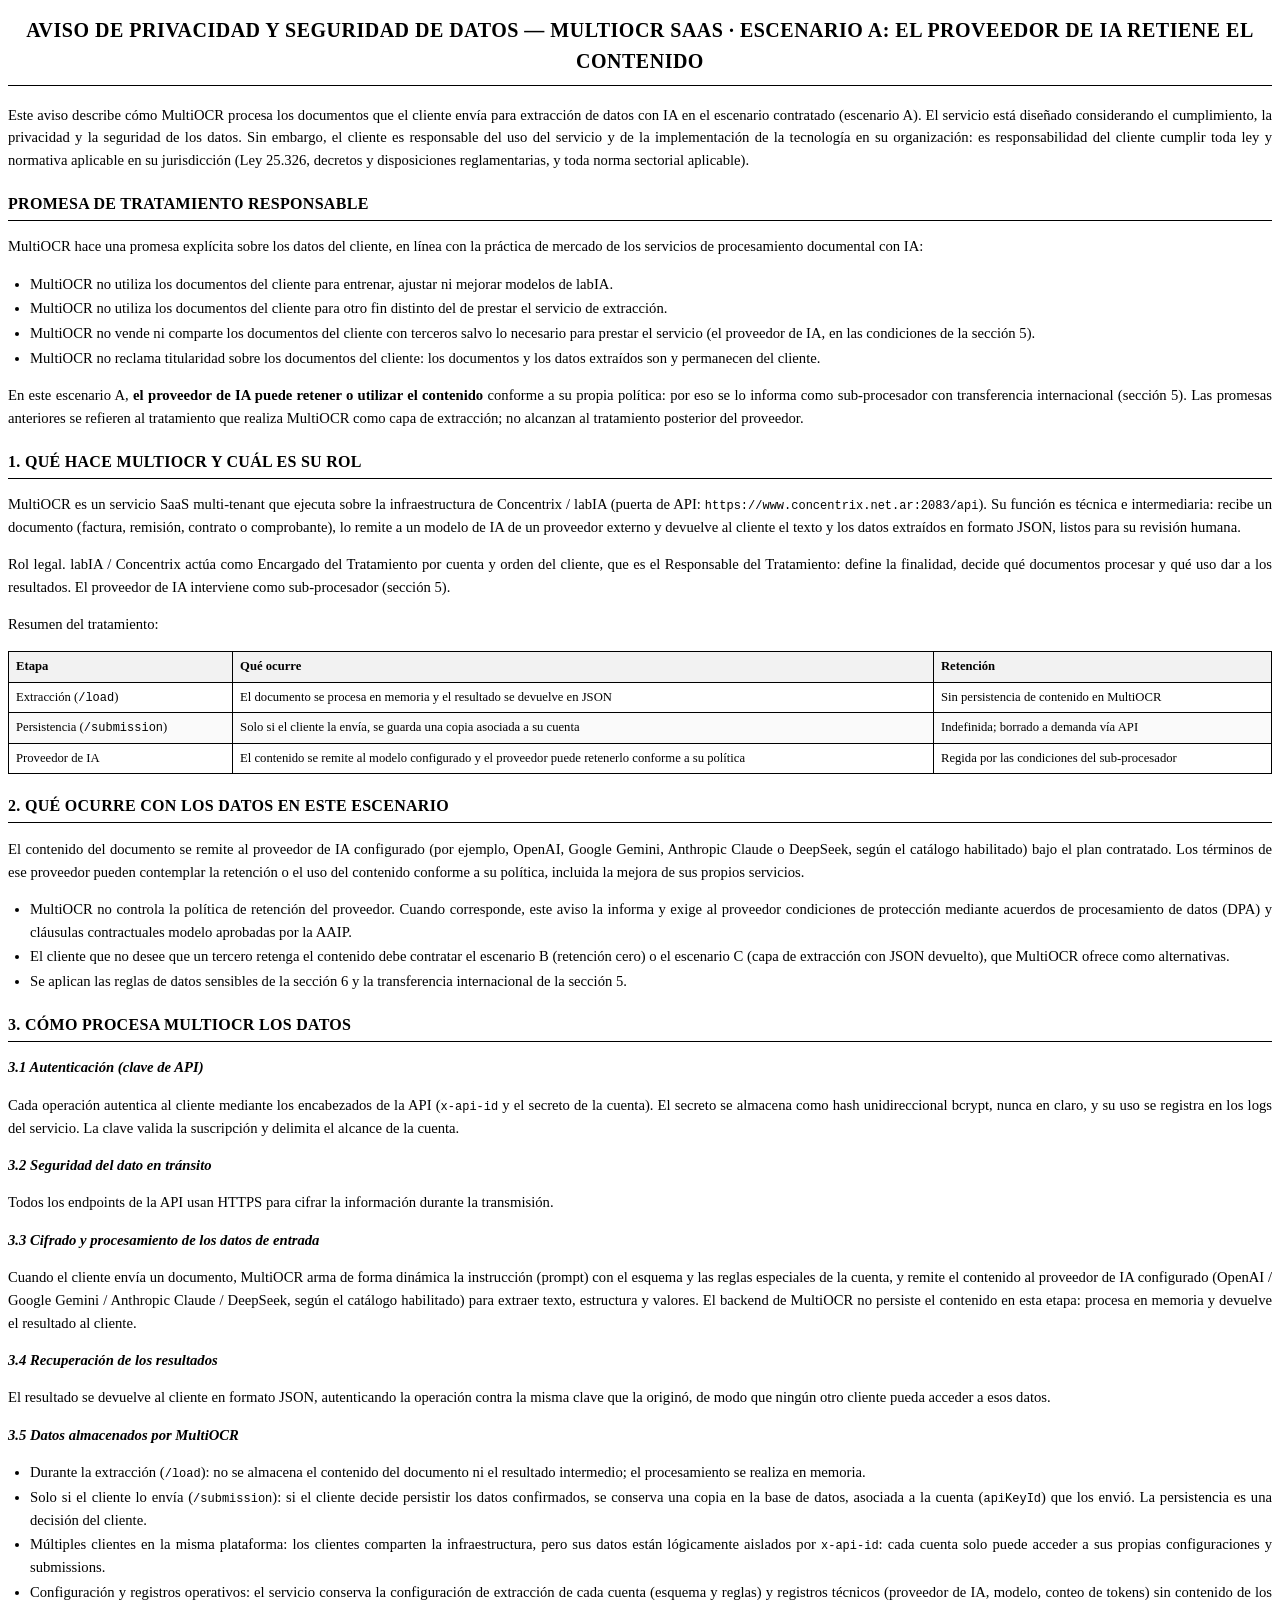
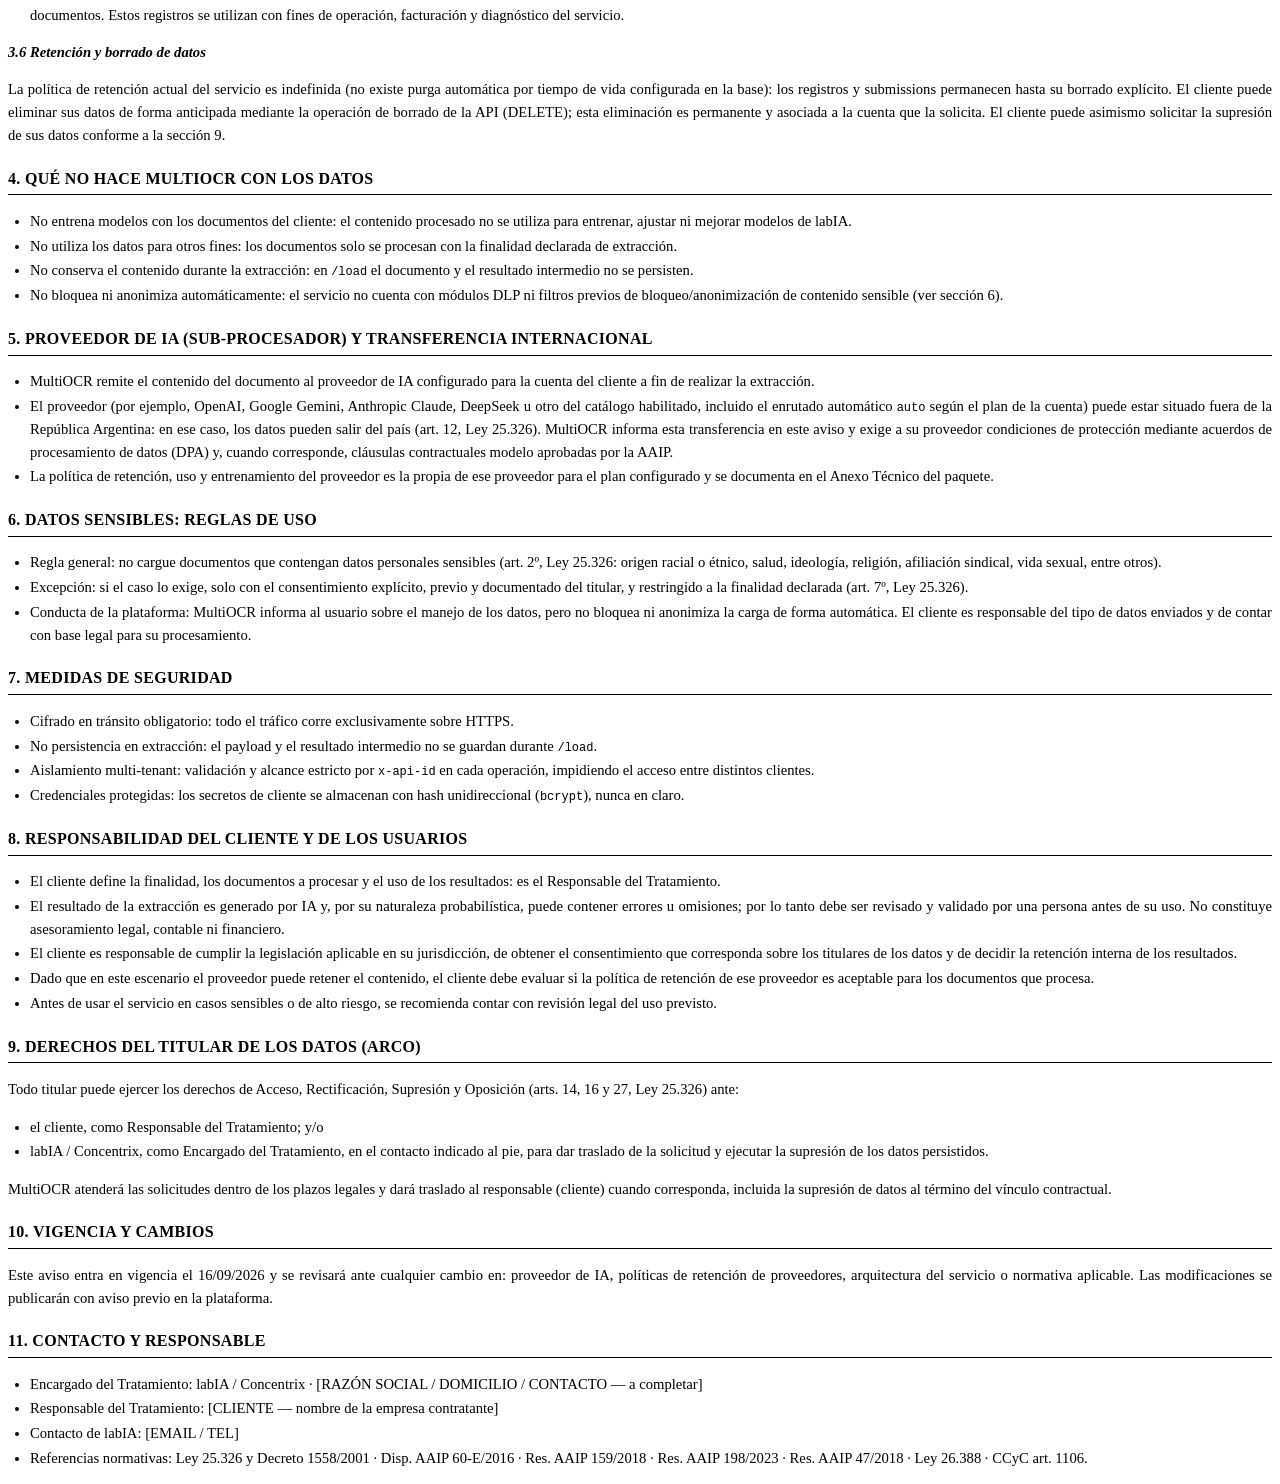
<file: documentacion-datos-sensibles/disclaimer-multiocr-escenario-a-retencion.html>
<!DOCTYPE html><html lang="es"><head><meta charset="UTF-8"><title>Aviso de Privacidad y Seguridad de Datos — MultiOCR SaaS · Escenario A: el proveedor de IA retiene el contenido</title><style>
@page { size: A4; margin: 25mm 22mm 22mm 22mm; }
body {
  font-family: "Times New Roman", Georgia, serif;
  font-size: 11pt;
  line-height: 1.55;
  color: #000000;
  max-width: 100%;
  text-align: justify;
}
h1 {
  font-size: 15pt;
  font-weight: bold;
  text-transform: uppercase;
  letter-spacing: 0.5px;
  text-align: center;
  border-bottom: 1.5px solid #000000;
  padding-bottom: 8px;
  margin-top: 0;
  margin-bottom: 18px;
}
h2 {
  font-size: 12pt;
  font-weight: bold;
  text-transform: uppercase;
  letter-spacing: 0.3px;
  border-bottom: 0.5px solid #000000;
  padding-bottom: 3px;
  margin-top: 20px;
}
h3 {
  font-size: 11pt;
  font-weight: bold;
  font-style: italic;
  margin-top: 14px;
}
strong { color: #000000; }
blockquote {
  border-left: 2px solid #000000;
  margin: 0 0 12px 0;
  padding: 4px 14px;
  font-style: italic;
}
table {
  border-collapse: collapse;
  width: 100%;
  font-size: 9.5pt;
  margin: 10px 0 14px 0;
}
th, td {
  border: 0.75px solid #000000;
  padding: 5px 7px;
  text-align: left;
  vertical-align: top;
}
th { background: #f2f2f2; font-weight: bold; }
tr:nth-child(even) td { background: #fafafa; }
ul, ol { padding-left: 22px; }
li { margin-bottom: 2px; }
hr { border: none; border-top: 1px solid #000000; margin: 22px 0 10px 0; }
code { font-family: "Courier New", monospace; font-size: 9pt; }
#TOC {
  border: 1px solid #000000;
  padding: 10px 20px;
  margin-bottom: 22px;
}
#TOC ul { list-style: none; padding-left: 0; }
#TOC li { margin: 1px 0; }
#TOC a { color: #000000; text-decoration: none; }</style></head><body>
<p><h1>Aviso de Privacidad y Seguridad de Datos — MultiOCR SaaS · Escenario A: el proveedor de IA retiene el contenido</h1></p>
<p>Este aviso describe cómo MultiOCR procesa los documentos que el cliente envía para extracción de datos con IA en el escenario contratado (escenario A). El servicio está diseñado considerando el cumplimiento, la privacidad y la seguridad de los datos. Sin embargo, el cliente es responsable del uso del servicio y de la implementación de la tecnología en su organización: es responsabilidad del cliente cumplir toda ley y normativa aplicable en su jurisdicción (Ley 25.326, decretos y disposiciones reglamentarias, y toda norma sectorial aplicable).</p>
<p><h2>Promesa de tratamiento responsable</h2></p>
<p>MultiOCR hace una promesa explícita sobre los datos del cliente, en línea con la práctica de mercado de los servicios de procesamiento documental con IA:</p>
<ul><li>MultiOCR no utiliza los documentos del cliente para entrenar, ajustar ni mejorar modelos de labIA.</li><li>MultiOCR no utiliza los documentos del cliente para otro fin distinto del de prestar el servicio de extracción.</li><li>MultiOCR no vende ni comparte los documentos del cliente con terceros salvo lo necesario para prestar el servicio (el proveedor de IA, en las condiciones de la sección 5).</li><li>MultiOCR no reclama titularidad sobre los documentos del cliente: los documentos y los datos extraídos son y permanecen del cliente.</li></ul>
<p>En este escenario A, <strong>el proveedor de IA puede retener o utilizar el contenido</strong> conforme a su propia política: por eso se lo informa como sub-procesador con transferencia internacional (sección 5). Las promesas anteriores se refieren al tratamiento que realiza MultiOCR como capa de extracción; no alcanzan al tratamiento posterior del proveedor.</p>
<p><h2>1. Qué hace MultiOCR y cuál es su rol</h2></p>
<p>MultiOCR es un servicio SaaS multi-tenant que ejecuta sobre la infraestructura de Concentrix / labIA (puerta de API: <code>https://www.concentrix.net.ar:2083/api</code>). Su función es técnica e intermediaria: recibe un documento (factura, remisión, contrato o comprobante), lo remite a un modelo de IA de un proveedor externo y devuelve al cliente el texto y los datos extraídos en formato JSON, listos para su revisión humana.</p>
<p>Rol legal. labIA / Concentrix actúa como Encargado del Tratamiento por cuenta y orden del cliente, que es el Responsable del Tratamiento: define la finalidad, decide qué documentos procesar y qué uso dar a los resultados. El proveedor de IA interviene como sub-procesador (sección 5).</p>
<p>Resumen del tratamiento:</p>
<table><thead><tr><th>Etapa</th><th>Qué ocurre</th><th>Retención</th></tr></thead><tbody><tr><td>Extracción (<code>/load</code>)</td><td>El documento se procesa en memoria y el resultado se devuelve en JSON</td><td>Sin persistencia de contenido en MultiOCR</td></tr><tr><td>Persistencia (<code>/submission</code>)</td><td>Solo si el cliente la envía, se guarda una copia asociada a su cuenta</td><td>Indefinida; borrado a demanda vía API</td></tr><tr><td>Proveedor de IA</td><td>El contenido se remite al modelo configurado y el proveedor puede retenerlo conforme a su política</td><td>Regida por las condiciones del sub-procesador</td></tr></tbody></table>
<p><h2>2. Qué ocurre con los datos en este escenario</h2></p>
<p>El contenido del documento se remite al proveedor de IA configurado (por ejemplo, OpenAI, Google Gemini, Anthropic Claude o DeepSeek, según el catálogo habilitado) bajo el plan contratado. Los términos de ese proveedor pueden contemplar la retención o el uso del contenido conforme a su política, incluida la mejora de sus propios servicios.</p>
<ul><li>MultiOCR no controla la política de retención del proveedor. Cuando corresponde, este aviso la informa y exige al proveedor condiciones de protección mediante acuerdos de procesamiento de datos (DPA) y cláusulas contractuales modelo aprobadas por la AAIP.</li><li>El cliente que no desee que un tercero retenga el contenido debe contratar el escenario B (retención cero) o el escenario C (capa de extracción con JSON devuelto), que MultiOCR ofrece como alternativas.</li><li>Se aplican las reglas de datos sensibles de la sección 6 y la transferencia internacional de la sección 5.</li></ul>
<p><h2>3. Cómo procesa MultiOCR los datos</h2></p>
<p><h3>3.1 Autenticación (clave de API)</h3></p>
<p>Cada operación autentica al cliente mediante los encabezados de la API (<code>x-api-id</code> y el secreto de la cuenta). El secreto se almacena como hash unidireccional bcrypt, nunca en claro, y su uso se registra en los logs del servicio. La clave valida la suscripción y delimita el alcance de la cuenta.</p>
<p><h3>3.2 Seguridad del dato en tránsito</h3></p>
<p>Todos los endpoints de la API usan HTTPS para cifrar la información durante la transmisión.</p>
<p><h3>3.3 Cifrado y procesamiento de los datos de entrada</h3></p>
<p>Cuando el cliente envía un documento, MultiOCR arma de forma dinámica la instrucción (prompt) con el esquema y las reglas especiales de la cuenta, y remite el contenido al proveedor de IA configurado (OpenAI / Google Gemini / Anthropic Claude / DeepSeek, según el catálogo habilitado) para extraer texto, estructura y valores. El backend de MultiOCR no persiste el contenido en esta etapa: procesa en memoria y devuelve el resultado al cliente.</p>
<p><h3>3.4 Recuperación de los resultados</h3></p>
<p>El resultado se devuelve al cliente en formato JSON, autenticando la operación contra la misma clave que la originó, de modo que ningún otro cliente pueda acceder a esos datos.</p>
<p><h3>3.5 Datos almacenados por MultiOCR</h3></p>
<ul><li>Durante la extracción (<code>/load</code>): no se almacena el contenido del documento ni el resultado intermedio; el procesamiento se realiza en memoria.</li><li>Solo si el cliente lo envía (<code>/submission</code>): si el cliente decide persistir los datos confirmados, se conserva una copia en la base de datos, asociada a la cuenta (<code>apiKeyId</code>) que los envió. La persistencia es una decisión del cliente.</li><li>Múltiples clientes en la misma plataforma: los clientes comparten la infraestructura, pero sus datos están lógicamente aislados por <code>x-api-id</code>: cada cuenta solo puede acceder a sus propias configuraciones y submissions.</li><li>Configuración y registros operativos: el servicio conserva la configuración de extracción de cada cuenta (esquema y reglas) y registros técnicos (proveedor de IA, modelo, conteo de tokens) sin contenido de los documentos. Estos registros se utilizan con fines de operación, facturación y diagnóstico del servicio.</li></ul>
<p><h3>3.6 Retención y borrado de datos</h3></p>
<p>La política de retención actual del servicio es indefinida (no existe purga automática por tiempo de vida configurada en la base): los registros y submissions permanecen hasta su borrado explícito. El cliente puede eliminar sus datos de forma anticipada mediante la operación de borrado de la API (DELETE); esta eliminación es permanente y asociada a la cuenta que la solicita. El cliente puede asimismo solicitar la supresión de sus datos conforme a la sección 9.</p>
<p><h2>4. Qué NO hace MultiOCR con los datos</h2></p>
<ul><li>No entrena modelos con los documentos del cliente: el contenido procesado no se utiliza para entrenar, ajustar ni mejorar modelos de labIA.</li><li>No utiliza los datos para otros fines: los documentos solo se procesan con la finalidad declarada de extracción.</li><li>No conserva el contenido durante la extracción: en <code>/load</code> el documento y el resultado intermedio no se persisten.</li><li>No bloquea ni anonimiza automáticamente: el servicio no cuenta con módulos DLP ni filtros previos de bloqueo/anonimización de contenido sensible (ver sección 6).</li></ul>
<p><h2>5. Proveedor de IA (sub-procesador) y transferencia internacional</h2></p>
<ul><li>MultiOCR remite el contenido del documento al proveedor de IA configurado para la cuenta del cliente a fin de realizar la extracción.</li><li>El proveedor (por ejemplo, OpenAI, Google Gemini, Anthropic Claude, DeepSeek u otro del catálogo habilitado, incluido el enrutado automático <code>auto</code> según el plan de la cuenta) puede estar situado fuera de la República Argentina: en ese caso, los datos pueden salir del país (art. 12, Ley 25.326). MultiOCR informa esta transferencia en este aviso y exige a su proveedor condiciones de protección mediante acuerdos de procesamiento de datos (DPA) y, cuando corresponde, cláusulas contractuales modelo aprobadas por la AAIP.</li><li>La política de retención, uso y entrenamiento del proveedor es la propia de ese proveedor para el plan configurado y se documenta en el Anexo Técnico del paquete.</li></ul>
<p><h2>6. Datos sensibles: reglas de uso</h2></p>
<ul><li>Regla general: no cargue documentos que contengan datos personales sensibles (art. 2º, Ley 25.326: origen racial o étnico, salud, ideología, religión, afiliación sindical, vida sexual, entre otros).</li><li>Excepción: si el caso lo exige, solo con el consentimiento explícito, previo y documentado del titular, y restringido a la finalidad declarada (art. 7º, Ley 25.326).</li><li>Conducta de la plataforma: MultiOCR informa al usuario sobre el manejo de los datos, pero no bloquea ni anonimiza la carga de forma automática. El cliente es responsable del tipo de datos enviados y de contar con base legal para su procesamiento.</li></ul>
<p><h2>7. Medidas de seguridad</h2></p>
<ul><li>Cifrado en tránsito obligatorio: todo el tráfico corre exclusivamente sobre HTTPS.</li><li>No persistencia en extracción: el payload y el resultado intermedio no se guardan durante <code>/load</code>.</li><li>Aislamiento multi-tenant: validación y alcance estricto por <code>x-api-id</code> en cada operación, impidiendo el acceso entre distintos clientes.</li><li>Credenciales protegidas: los secretos de cliente se almacenan con hash unidireccional (<code>bcrypt</code>), nunca en claro.</li></ul>
<p><h2>8. Responsabilidad del cliente y de los usuarios</h2></p>
<ul><li>El cliente define la finalidad, los documentos a procesar y el uso de los resultados: es el Responsable del Tratamiento.</li><li>El resultado de la extracción es generado por IA y, por su naturaleza probabilística, puede contener errores u omisiones; por lo tanto debe ser revisado y validado por una persona antes de su uso. No constituye asesoramiento legal, contable ni financiero.</li><li>El cliente es responsable de cumplir la legislación aplicable en su jurisdicción, de obtener el consentimiento que corresponda sobre los titulares de los datos y de decidir la retención interna de los resultados.</li><li>Dado que en este escenario el proveedor puede retener el contenido, el cliente debe evaluar si la política de retención de ese proveedor es aceptable para los documentos que procesa.</li><li>Antes de usar el servicio en casos sensibles o de alto riesgo, se recomienda contar con revisión legal del uso previsto.</li></ul>
<p><h2>9. Derechos del titular de los datos (ARCO)</h2></p>
<p>Todo titular puede ejercer los derechos de Acceso, Rectificación, Supresión y Oposición (arts. 14, 16 y 27, Ley 25.326) ante:</p>
<ul><li>el cliente, como Responsable del Tratamiento; y/o</li><li>labIA / Concentrix, como Encargado del Tratamiento, en el contacto indicado al pie, para dar traslado de la solicitud y ejecutar la supresión de los datos persistidos.</li></ul>
<p>MultiOCR atenderá las solicitudes dentro de los plazos legales y dará traslado al responsable (cliente) cuando corresponda, incluida la supresión de datos al término del vínculo contractual.</p>
<p><h2>10. Vigencia y cambios</h2></p>
<p>Este aviso entra en vigencia el 16/09/2026 y se revisará ante cualquier cambio en: proveedor de IA, políticas de retención de proveedores, arquitectura del servicio o normativa aplicable. Las modificaciones se publicarán con aviso previo en la plataforma.</p>
<p><h2>11. Contacto y responsable</h2></p>
<ul><li>Encargado del Tratamiento: labIA / Concentrix · [RAZÓN SOCIAL / DOMICILIO / CONTACTO — a completar]</li><li>Responsable del Tratamiento: [CLIENTE — nombre de la empresa contratante]</li><li>Contacto de labIA: [EMAIL / TEL]</li><li>Referencias normativas: Ley 25.326 y Decreto 1558/2001 · Disp. AAIP 60-E/2016 · Res. AAIP 159/2018 · Res. AAIP 198/2023 · Res. AAIP 47/2018 · Ley 26.388 · CCyC art. 1106.</li></ul></body></html>
</file>
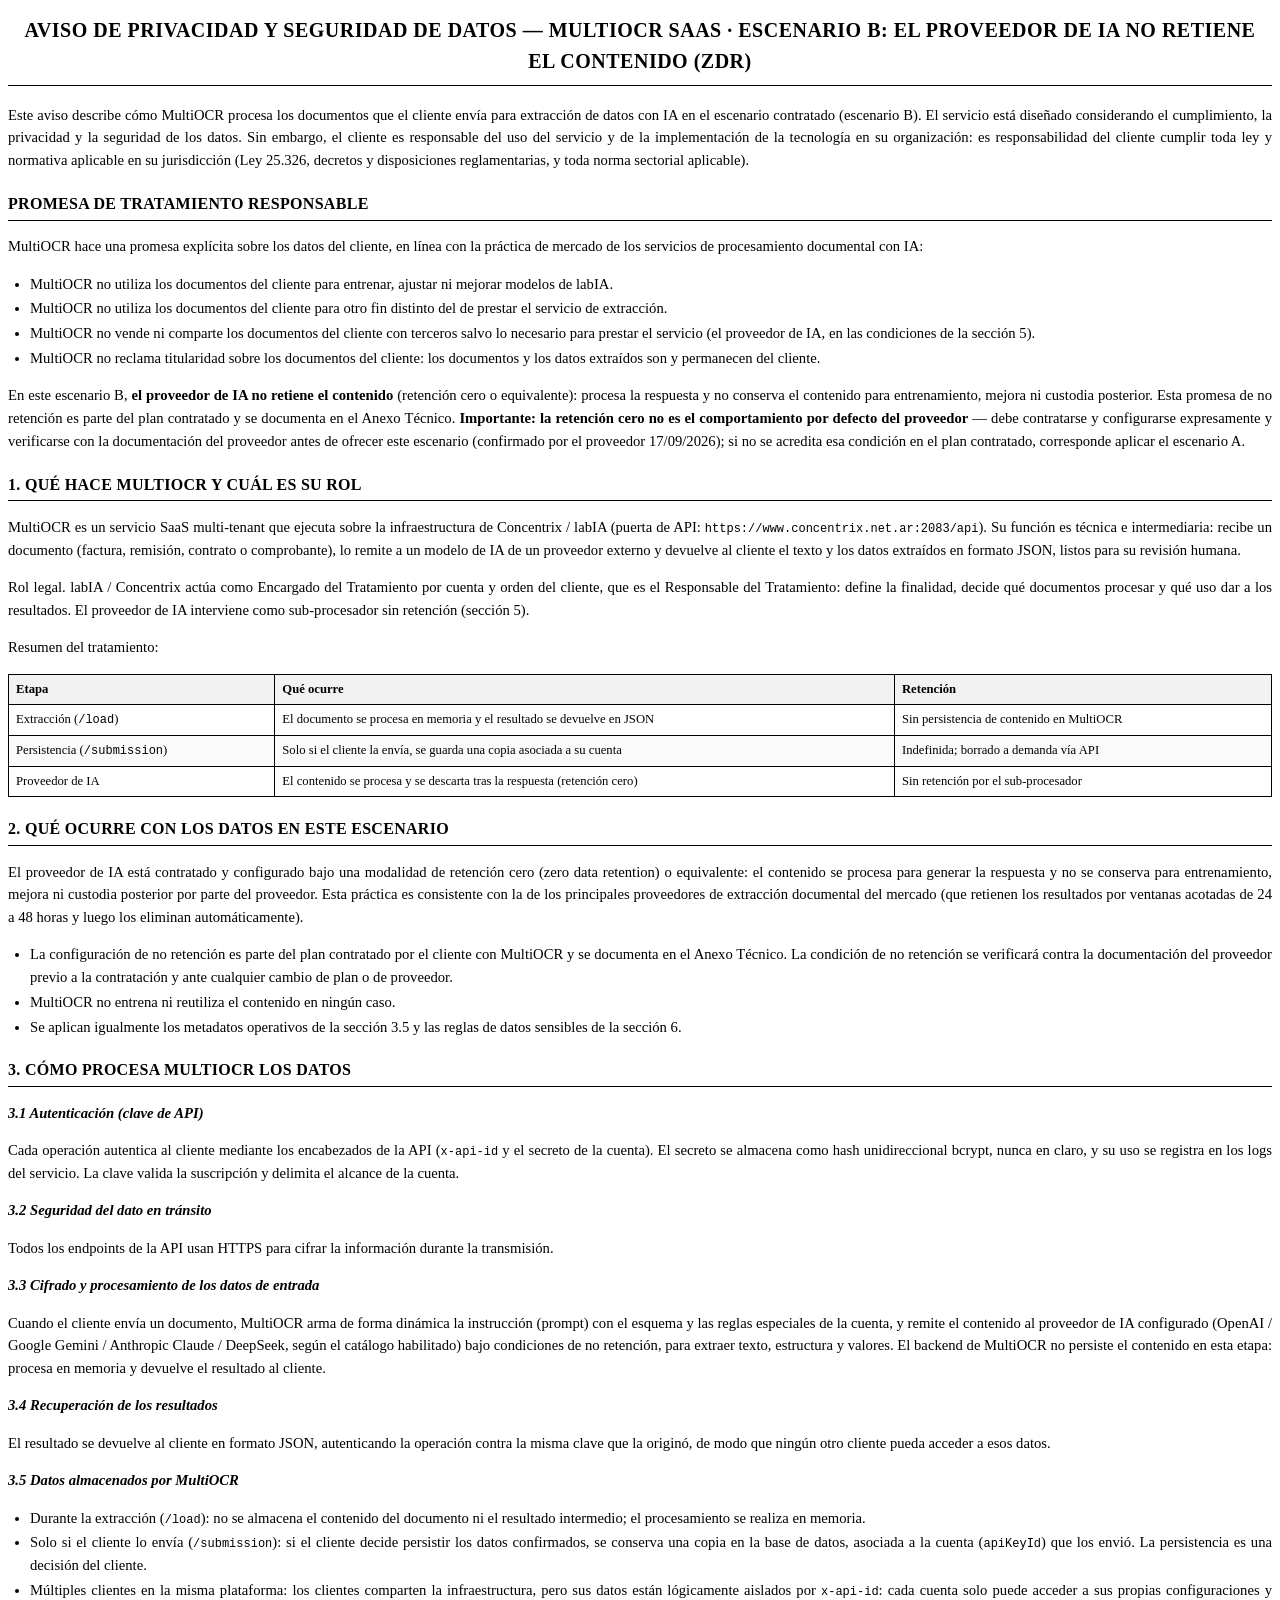
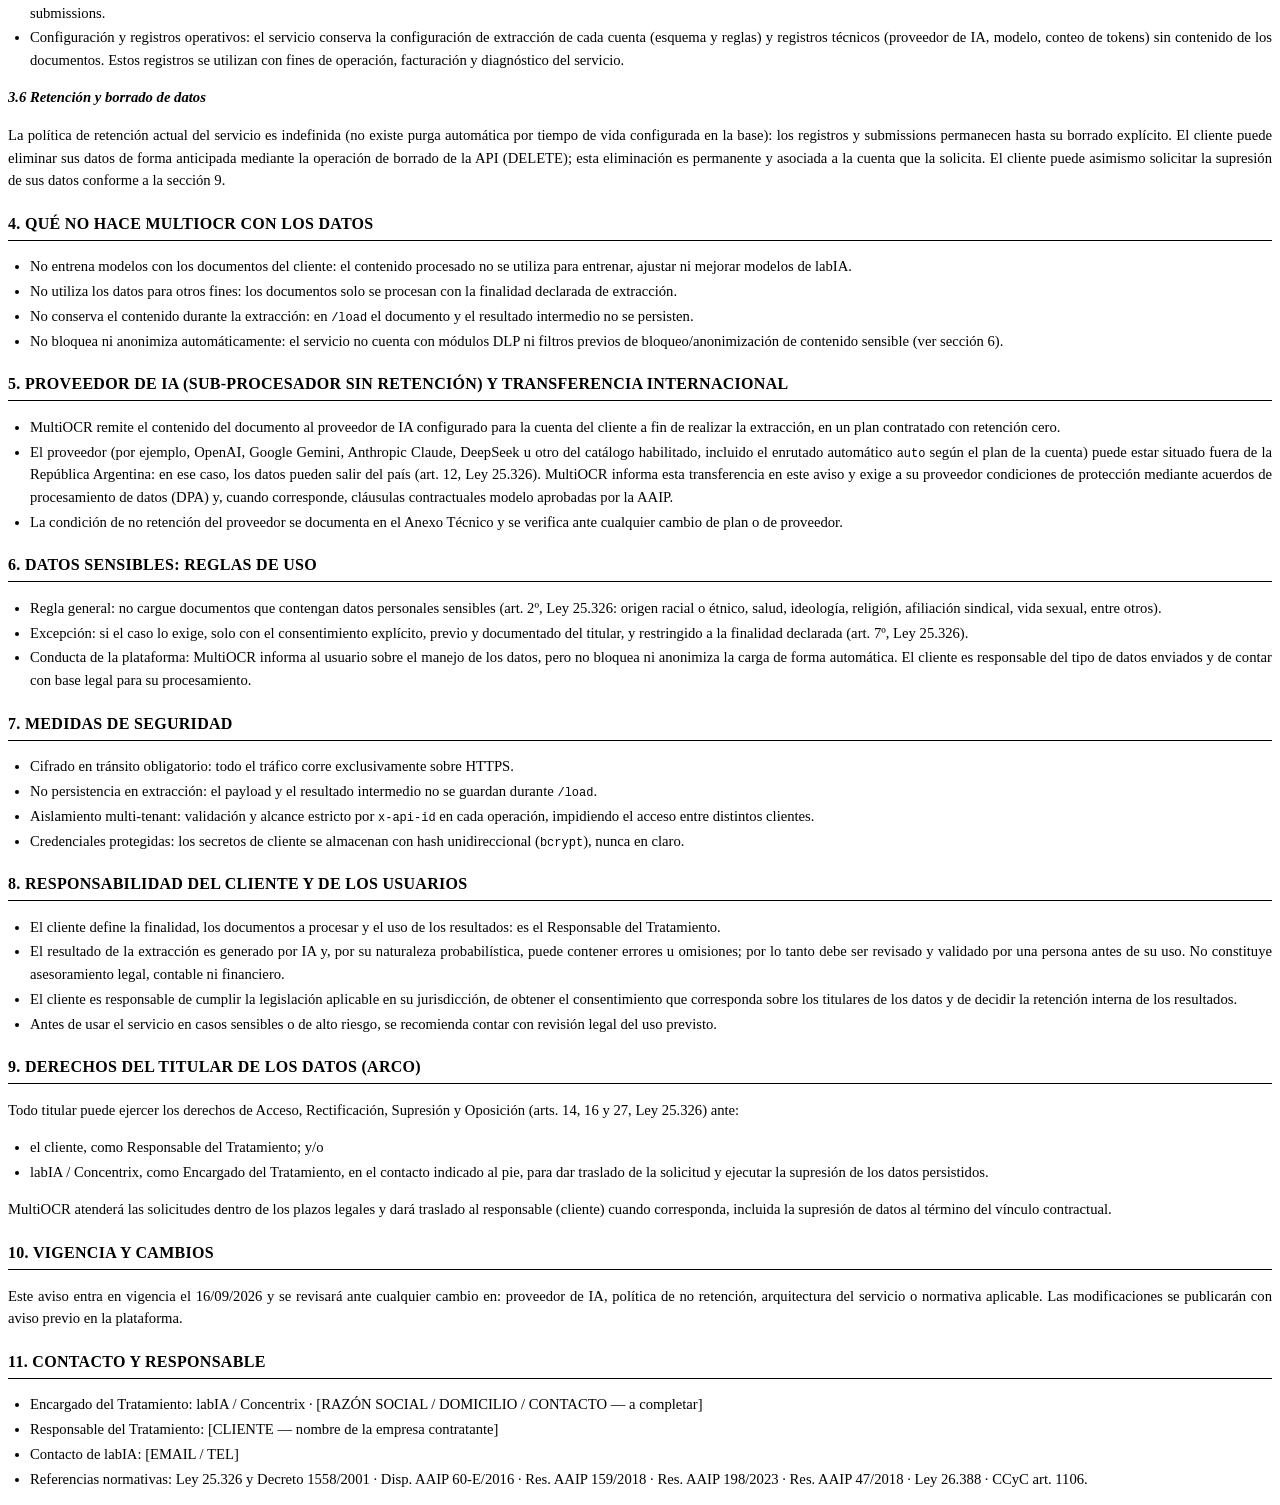
<file: documentacion-datos-sensibles/disclaimer-multiocr-escenario-b-zdr.html>
<!DOCTYPE html><html lang="es"><head><meta charset="UTF-8"><title>Aviso de Privacidad y Seguridad de Datos — MultiOCR SaaS · Escenario B: el proveedor de IA no retiene el contenido (ZDR)</title><style>
@page { size: A4; margin: 25mm 22mm 22mm 22mm; }
body {
  font-family: "Times New Roman", Georgia, serif;
  font-size: 11pt;
  line-height: 1.55;
  color: #000000;
  max-width: 100%;
  text-align: justify;
}
h1 {
  font-size: 15pt;
  font-weight: bold;
  text-transform: uppercase;
  letter-spacing: 0.5px;
  text-align: center;
  border-bottom: 1.5px solid #000000;
  padding-bottom: 8px;
  margin-top: 0;
  margin-bottom: 18px;
}
h2 {
  font-size: 12pt;
  font-weight: bold;
  text-transform: uppercase;
  letter-spacing: 0.3px;
  border-bottom: 0.5px solid #000000;
  padding-bottom: 3px;
  margin-top: 20px;
}
h3 {
  font-size: 11pt;
  font-weight: bold;
  font-style: italic;
  margin-top: 14px;
}
strong { color: #000000; }
blockquote {
  border-left: 2px solid #000000;
  margin: 0 0 12px 0;
  padding: 4px 14px;
  font-style: italic;
}
table {
  border-collapse: collapse;
  width: 100%;
  font-size: 9.5pt;
  margin: 10px 0 14px 0;
}
th, td {
  border: 0.75px solid #000000;
  padding: 5px 7px;
  text-align: left;
  vertical-align: top;
}
th { background: #f2f2f2; font-weight: bold; }
tr:nth-child(even) td { background: #fafafa; }
ul, ol { padding-left: 22px; }
li { margin-bottom: 2px; }
hr { border: none; border-top: 1px solid #000000; margin: 22px 0 10px 0; }
code { font-family: "Courier New", monospace; font-size: 9pt; }
#TOC {
  border: 1px solid #000000;
  padding: 10px 20px;
  margin-bottom: 22px;
}
#TOC ul { list-style: none; padding-left: 0; }
#TOC li { margin: 1px 0; }
#TOC a { color: #000000; text-decoration: none; }</style></head><body>
<p><h1>Aviso de Privacidad y Seguridad de Datos — MultiOCR SaaS · Escenario B: el proveedor de IA no retiene el contenido (ZDR)</h1></p>
<p>Este aviso describe cómo MultiOCR procesa los documentos que el cliente envía para extracción de datos con IA en el escenario contratado (escenario B). El servicio está diseñado considerando el cumplimiento, la privacidad y la seguridad de los datos. Sin embargo, el cliente es responsable del uso del servicio y de la implementación de la tecnología en su organización: es responsabilidad del cliente cumplir toda ley y normativa aplicable en su jurisdicción (Ley 25.326, decretos y disposiciones reglamentarias, y toda norma sectorial aplicable).</p>
<p><h2>Promesa de tratamiento responsable</h2></p>
<p>MultiOCR hace una promesa explícita sobre los datos del cliente, en línea con la práctica de mercado de los servicios de procesamiento documental con IA:</p>
<ul><li>MultiOCR no utiliza los documentos del cliente para entrenar, ajustar ni mejorar modelos de labIA.</li><li>MultiOCR no utiliza los documentos del cliente para otro fin distinto del de prestar el servicio de extracción.</li><li>MultiOCR no vende ni comparte los documentos del cliente con terceros salvo lo necesario para prestar el servicio (el proveedor de IA, en las condiciones de la sección 5).</li><li>MultiOCR no reclama titularidad sobre los documentos del cliente: los documentos y los datos extraídos son y permanecen del cliente.</li></ul>
<p>En este escenario B, <strong>el proveedor de IA no retiene el contenido</strong> (retención cero o equivalente): procesa la respuesta y no conserva el contenido para entrenamiento, mejora ni custodia posterior. Esta promesa de no retención es parte del plan contratado y se documenta en el Anexo Técnico. <strong>Importante: la retención cero no es el comportamiento por defecto del proveedor</strong> — debe contratarse y configurarse expresamente y verificarse con la documentación del proveedor antes de ofrecer este escenario (confirmado por el proveedor 17/09/2026); si no se acredita esa condición en el plan contratado, corresponde aplicar el escenario A.</p>
<p><h2>1. Qué hace MultiOCR y cuál es su rol</h2></p>
<p>MultiOCR es un servicio SaaS multi-tenant que ejecuta sobre la infraestructura de Concentrix / labIA (puerta de API: <code>https://www.concentrix.net.ar:2083/api</code>). Su función es técnica e intermediaria: recibe un documento (factura, remisión, contrato o comprobante), lo remite a un modelo de IA de un proveedor externo y devuelve al cliente el texto y los datos extraídos en formato JSON, listos para su revisión humana.</p>
<p>Rol legal. labIA / Concentrix actúa como Encargado del Tratamiento por cuenta y orden del cliente, que es el Responsable del Tratamiento: define la finalidad, decide qué documentos procesar y qué uso dar a los resultados. El proveedor de IA interviene como sub-procesador sin retención (sección 5).</p>
<p>Resumen del tratamiento:</p>
<table><thead><tr><th>Etapa</th><th>Qué ocurre</th><th>Retención</th></tr></thead><tbody><tr><td>Extracción (<code>/load</code>)</td><td>El documento se procesa en memoria y el resultado se devuelve en JSON</td><td>Sin persistencia de contenido en MultiOCR</td></tr><tr><td>Persistencia (<code>/submission</code>)</td><td>Solo si el cliente la envía, se guarda una copia asociada a su cuenta</td><td>Indefinida; borrado a demanda vía API</td></tr><tr><td>Proveedor de IA</td><td>El contenido se procesa y se descarta tras la respuesta (retención cero)</td><td>Sin retención por el sub-procesador</td></tr></tbody></table>
<p><h2>2. Qué ocurre con los datos en este escenario</h2></p>
<p>El proveedor de IA está contratado y configurado bajo una modalidad de retención cero (zero data retention) o equivalente: el contenido se procesa para generar la respuesta y no se conserva para entrenamiento, mejora ni custodia posterior por parte del proveedor. Esta práctica es consistente con la de los principales proveedores de extracción documental del mercado (que retienen los resultados por ventanas acotadas de 24 a 48 horas y luego los eliminan automáticamente).</p>
<ul><li>La configuración de no retención es parte del plan contratado por el cliente con MultiOCR y se documenta en el Anexo Técnico. La condición de no retención se verificará contra la documentación del proveedor previo a la contratación y ante cualquier cambio de plan o de proveedor.</li><li>MultiOCR no entrena ni reutiliza el contenido en ningún caso.</li><li>Se aplican igualmente los metadatos operativos de la sección 3.5 y las reglas de datos sensibles de la sección 6.</li></ul>
<p><h2>3. Cómo procesa MultiOCR los datos</h2></p>
<p><h3>3.1 Autenticación (clave de API)</h3></p>
<p>Cada operación autentica al cliente mediante los encabezados de la API (<code>x-api-id</code> y el secreto de la cuenta). El secreto se almacena como hash unidireccional bcrypt, nunca en claro, y su uso se registra en los logs del servicio. La clave valida la suscripción y delimita el alcance de la cuenta.</p>
<p><h3>3.2 Seguridad del dato en tránsito</h3></p>
<p>Todos los endpoints de la API usan HTTPS para cifrar la información durante la transmisión.</p>
<p><h3>3.3 Cifrado y procesamiento de los datos de entrada</h3></p>
<p>Cuando el cliente envía un documento, MultiOCR arma de forma dinámica la instrucción (prompt) con el esquema y las reglas especiales de la cuenta, y remite el contenido al proveedor de IA configurado (OpenAI / Google Gemini / Anthropic Claude / DeepSeek, según el catálogo habilitado) bajo condiciones de no retención, para extraer texto, estructura y valores. El backend de MultiOCR no persiste el contenido en esta etapa: procesa en memoria y devuelve el resultado al cliente.</p>
<p><h3>3.4 Recuperación de los resultados</h3></p>
<p>El resultado se devuelve al cliente en formato JSON, autenticando la operación contra la misma clave que la originó, de modo que ningún otro cliente pueda acceder a esos datos.</p>
<p><h3>3.5 Datos almacenados por MultiOCR</h3></p>
<ul><li>Durante la extracción (<code>/load</code>): no se almacena el contenido del documento ni el resultado intermedio; el procesamiento se realiza en memoria.</li><li>Solo si el cliente lo envía (<code>/submission</code>): si el cliente decide persistir los datos confirmados, se conserva una copia en la base de datos, asociada a la cuenta (<code>apiKeyId</code>) que los envió. La persistencia es una decisión del cliente.</li><li>Múltiples clientes en la misma plataforma: los clientes comparten la infraestructura, pero sus datos están lógicamente aislados por <code>x-api-id</code>: cada cuenta solo puede acceder a sus propias configuraciones y submissions.</li><li>Configuración y registros operativos: el servicio conserva la configuración de extracción de cada cuenta (esquema y reglas) y registros técnicos (proveedor de IA, modelo, conteo de tokens) sin contenido de los documentos. Estos registros se utilizan con fines de operación, facturación y diagnóstico del servicio.</li></ul>
<p><h3>3.6 Retención y borrado de datos</h3></p>
<p>La política de retención actual del servicio es indefinida (no existe purga automática por tiempo de vida configurada en la base): los registros y submissions permanecen hasta su borrado explícito. El cliente puede eliminar sus datos de forma anticipada mediante la operación de borrado de la API (DELETE); esta eliminación es permanente y asociada a la cuenta que la solicita. El cliente puede asimismo solicitar la supresión de sus datos conforme a la sección 9.</p>
<p><h2>4. Qué NO hace MultiOCR con los datos</h2></p>
<ul><li>No entrena modelos con los documentos del cliente: el contenido procesado no se utiliza para entrenar, ajustar ni mejorar modelos de labIA.</li><li>No utiliza los datos para otros fines: los documentos solo se procesan con la finalidad declarada de extracción.</li><li>No conserva el contenido durante la extracción: en <code>/load</code> el documento y el resultado intermedio no se persisten.</li><li>No bloquea ni anonimiza automáticamente: el servicio no cuenta con módulos DLP ni filtros previos de bloqueo/anonimización de contenido sensible (ver sección 6).</li></ul>
<p><h2>5. Proveedor de IA (sub-procesador sin retención) y transferencia internacional</h2></p>
<ul><li>MultiOCR remite el contenido del documento al proveedor de IA configurado para la cuenta del cliente a fin de realizar la extracción, en un plan contratado con retención cero.</li><li>El proveedor (por ejemplo, OpenAI, Google Gemini, Anthropic Claude, DeepSeek u otro del catálogo habilitado, incluido el enrutado automático <code>auto</code> según el plan de la cuenta) puede estar situado fuera de la República Argentina: en ese caso, los datos pueden salir del país (art. 12, Ley 25.326). MultiOCR informa esta transferencia en este aviso y exige a su proveedor condiciones de protección mediante acuerdos de procesamiento de datos (DPA) y, cuando corresponde, cláusulas contractuales modelo aprobadas por la AAIP.</li><li>La condición de no retención del proveedor se documenta en el Anexo Técnico y se verifica ante cualquier cambio de plan o de proveedor.</li></ul>
<p><h2>6. Datos sensibles: reglas de uso</h2></p>
<ul><li>Regla general: no cargue documentos que contengan datos personales sensibles (art. 2º, Ley 25.326: origen racial o étnico, salud, ideología, religión, afiliación sindical, vida sexual, entre otros).</li><li>Excepción: si el caso lo exige, solo con el consentimiento explícito, previo y documentado del titular, y restringido a la finalidad declarada (art. 7º, Ley 25.326).</li><li>Conducta de la plataforma: MultiOCR informa al usuario sobre el manejo de los datos, pero no bloquea ni anonimiza la carga de forma automática. El cliente es responsable del tipo de datos enviados y de contar con base legal para su procesamiento.</li></ul>
<p><h2>7. Medidas de seguridad</h2></p>
<ul><li>Cifrado en tránsito obligatorio: todo el tráfico corre exclusivamente sobre HTTPS.</li><li>No persistencia en extracción: el payload y el resultado intermedio no se guardan durante <code>/load</code>.</li><li>Aislamiento multi-tenant: validación y alcance estricto por <code>x-api-id</code> en cada operación, impidiendo el acceso entre distintos clientes.</li><li>Credenciales protegidas: los secretos de cliente se almacenan con hash unidireccional (<code>bcrypt</code>), nunca en claro.</li></ul>
<p><h2>8. Responsabilidad del cliente y de los usuarios</h2></p>
<ul><li>El cliente define la finalidad, los documentos a procesar y el uso de los resultados: es el Responsable del Tratamiento.</li><li>El resultado de la extracción es generado por IA y, por su naturaleza probabilística, puede contener errores u omisiones; por lo tanto debe ser revisado y validado por una persona antes de su uso. No constituye asesoramiento legal, contable ni financiero.</li><li>El cliente es responsable de cumplir la legislación aplicable en su jurisdicción, de obtener el consentimiento que corresponda sobre los titulares de los datos y de decidir la retención interna de los resultados.</li><li>Antes de usar el servicio en casos sensibles o de alto riesgo, se recomienda contar con revisión legal del uso previsto.</li></ul>
<p><h2>9. Derechos del titular de los datos (ARCO)</h2></p>
<p>Todo titular puede ejercer los derechos de Acceso, Rectificación, Supresión y Oposición (arts. 14, 16 y 27, Ley 25.326) ante:</p>
<ul><li>el cliente, como Responsable del Tratamiento; y/o</li><li>labIA / Concentrix, como Encargado del Tratamiento, en el contacto indicado al pie, para dar traslado de la solicitud y ejecutar la supresión de los datos persistidos.</li></ul>
<p>MultiOCR atenderá las solicitudes dentro de los plazos legales y dará traslado al responsable (cliente) cuando corresponda, incluida la supresión de datos al término del vínculo contractual.</p>
<p><h2>10. Vigencia y cambios</h2></p>
<p>Este aviso entra en vigencia el 16/09/2026 y se revisará ante cualquier cambio en: proveedor de IA, política de no retención, arquitectura del servicio o normativa aplicable. Las modificaciones se publicarán con aviso previo en la plataforma.</p>
<p><h2>11. Contacto y responsable</h2></p>
<ul><li>Encargado del Tratamiento: labIA / Concentrix · [RAZÓN SOCIAL / DOMICILIO / CONTACTO — a completar]</li><li>Responsable del Tratamiento: [CLIENTE — nombre de la empresa contratante]</li><li>Contacto de labIA: [EMAIL / TEL]</li><li>Referencias normativas: Ley 25.326 y Decreto 1558/2001 · Disp. AAIP 60-E/2016 · Res. AAIP 159/2018 · Res. AAIP 198/2023 · Res. AAIP 47/2018 · Ley 26.388 · CCyC art. 1106.</li></ul></body></html>
</file>
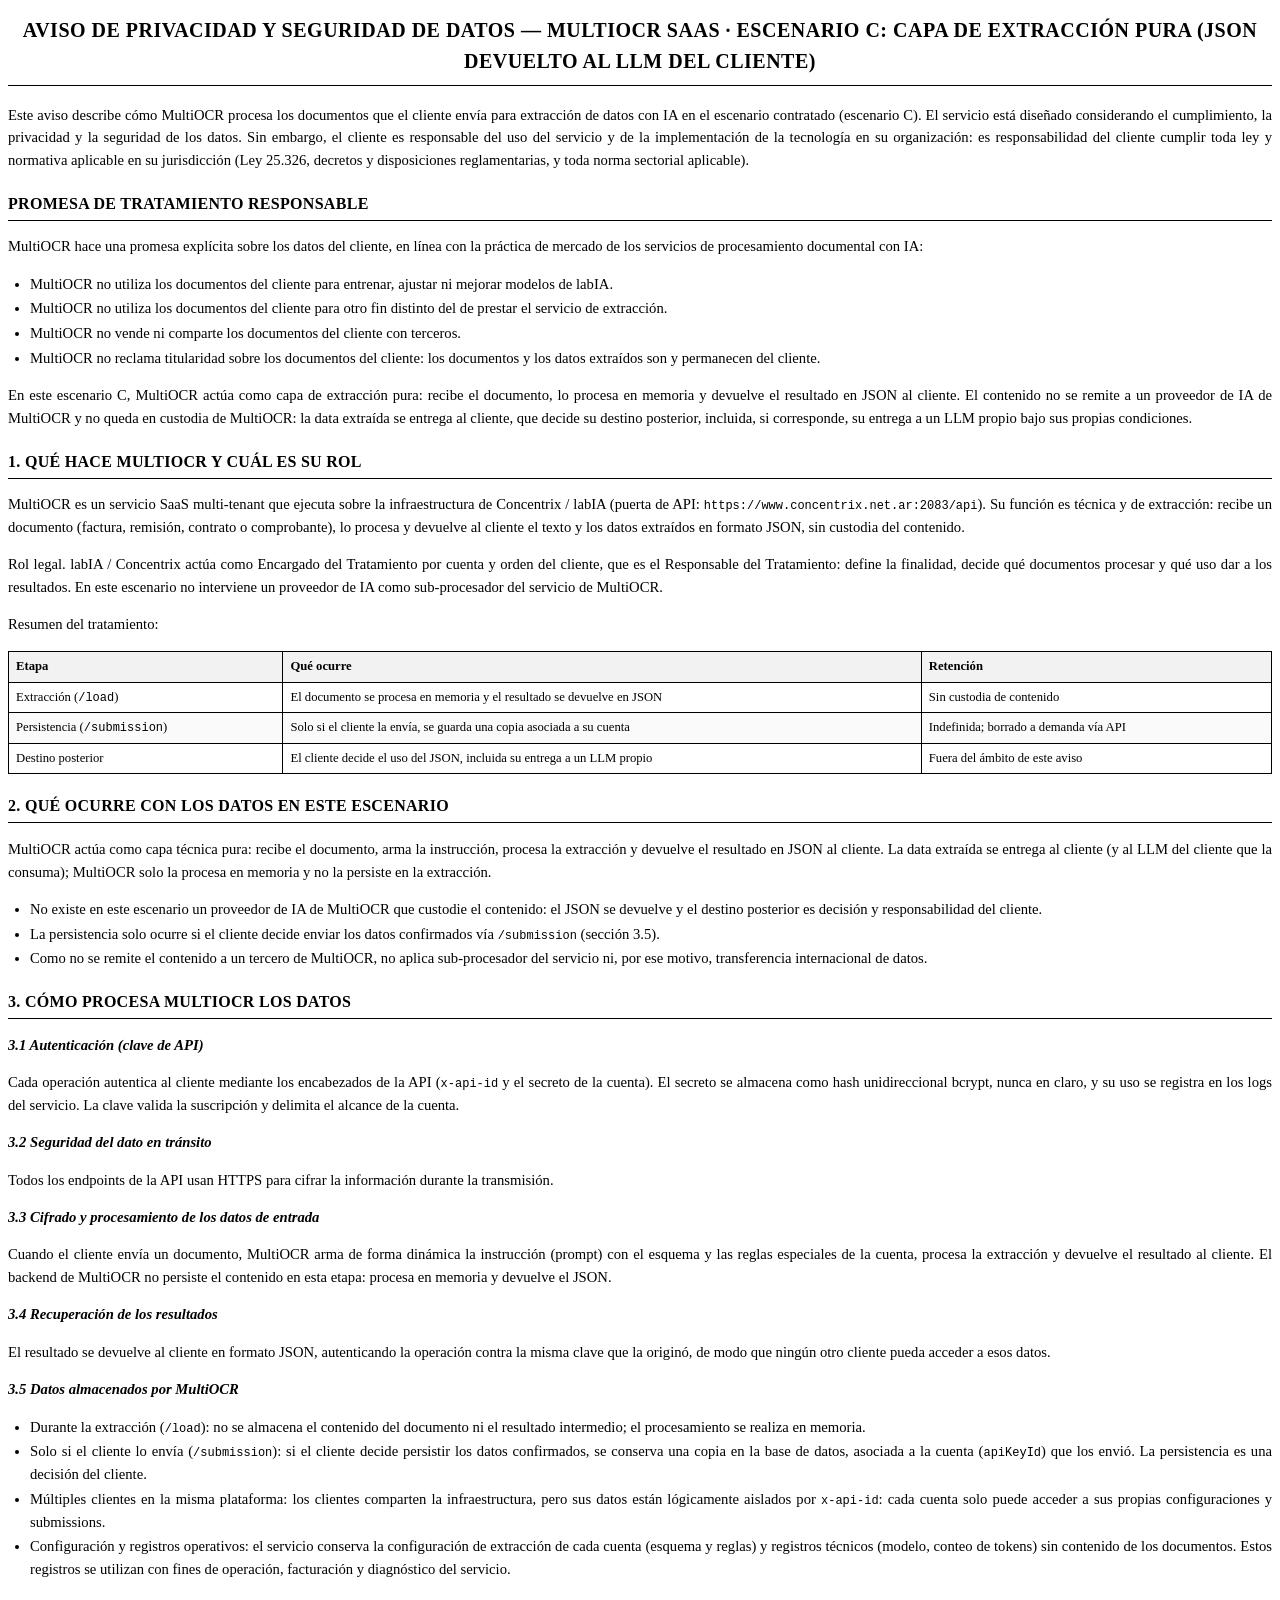
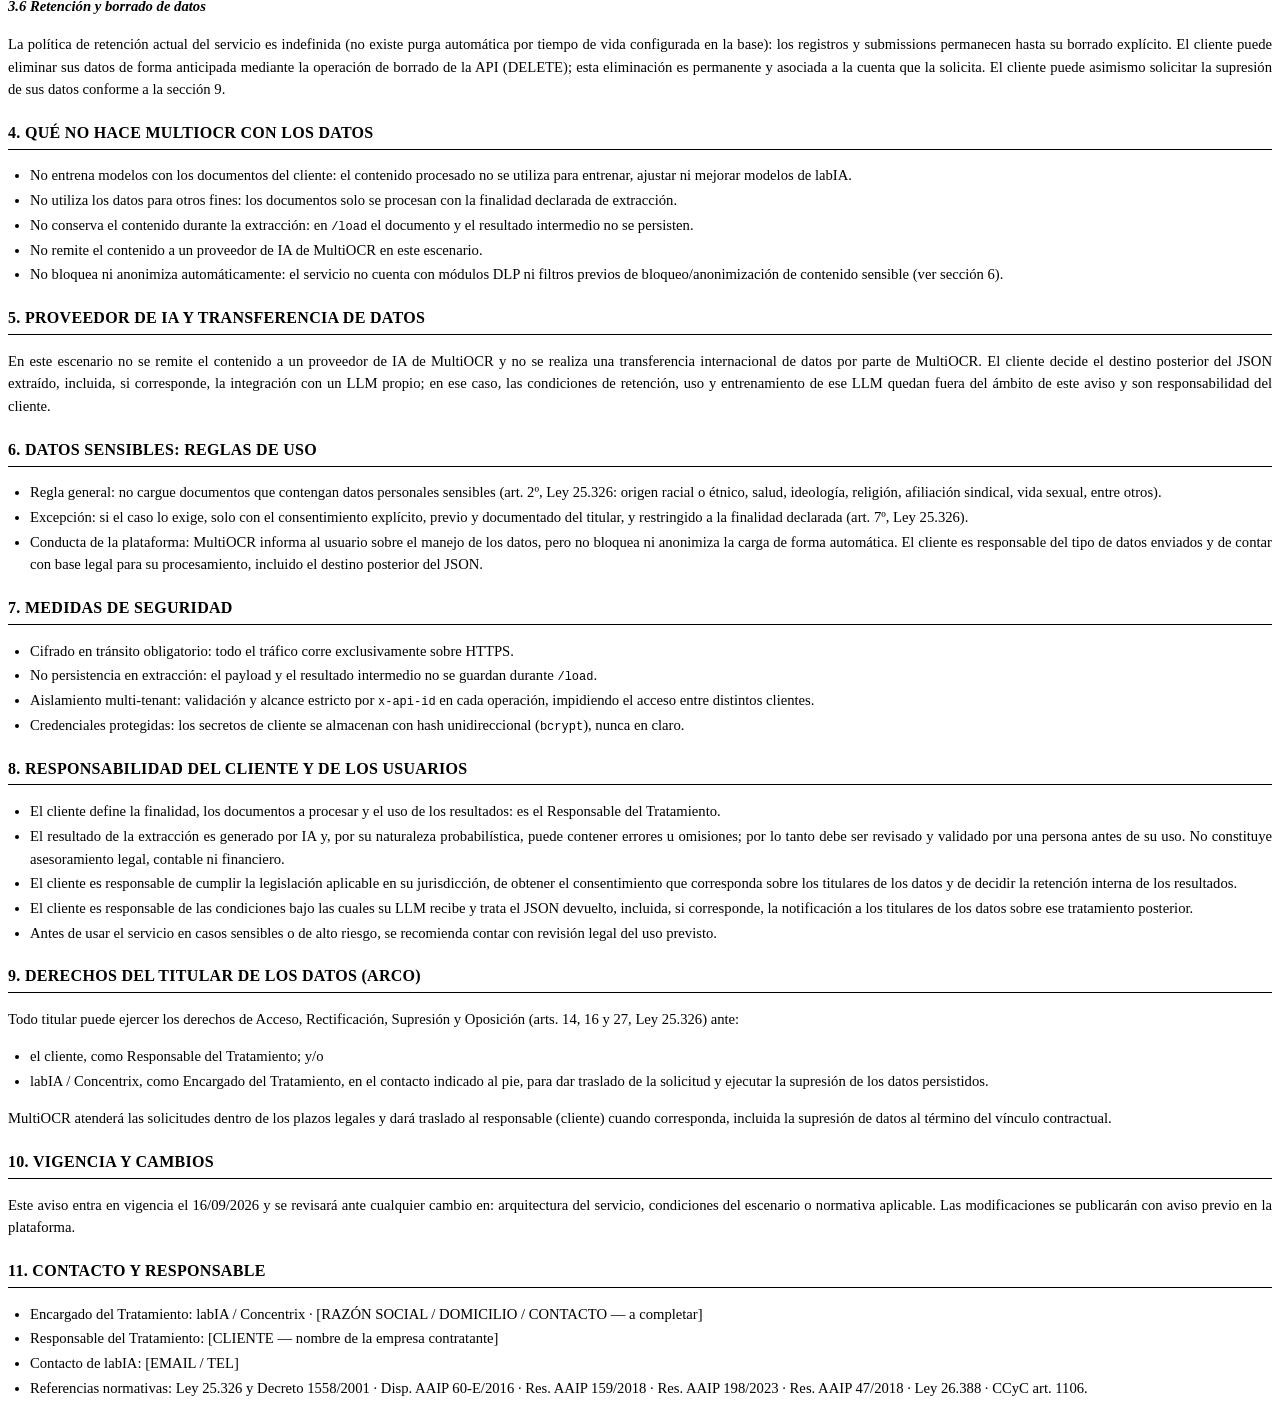
<file: documentacion-datos-sensibles/disclaimer-multiocr-escenario-c-capax-llm-cliente.html>
<!DOCTYPE html><html lang="es"><head><meta charset="UTF-8"><title>Aviso de Privacidad y Seguridad de Datos — MultiOCR SaaS · Escenario C: capa de extracción pura (JSON devuelto al LLM del cliente)</title><style>
@page { size: A4; margin: 25mm 22mm 22mm 22mm; }
body {
  font-family: "Times New Roman", Georgia, serif;
  font-size: 11pt;
  line-height: 1.55;
  color: #000000;
  max-width: 100%;
  text-align: justify;
}
h1 {
  font-size: 15pt;
  font-weight: bold;
  text-transform: uppercase;
  letter-spacing: 0.5px;
  text-align: center;
  border-bottom: 1.5px solid #000000;
  padding-bottom: 8px;
  margin-top: 0;
  margin-bottom: 18px;
}
h2 {
  font-size: 12pt;
  font-weight: bold;
  text-transform: uppercase;
  letter-spacing: 0.3px;
  border-bottom: 0.5px solid #000000;
  padding-bottom: 3px;
  margin-top: 20px;
}
h3 {
  font-size: 11pt;
  font-weight: bold;
  font-style: italic;
  margin-top: 14px;
}
strong { color: #000000; }
blockquote {
  border-left: 2px solid #000000;
  margin: 0 0 12px 0;
  padding: 4px 14px;
  font-style: italic;
}
table {
  border-collapse: collapse;
  width: 100%;
  font-size: 9.5pt;
  margin: 10px 0 14px 0;
}
th, td {
  border: 0.75px solid #000000;
  padding: 5px 7px;
  text-align: left;
  vertical-align: top;
}
th { background: #f2f2f2; font-weight: bold; }
tr:nth-child(even) td { background: #fafafa; }
ul, ol { padding-left: 22px; }
li { margin-bottom: 2px; }
hr { border: none; border-top: 1px solid #000000; margin: 22px 0 10px 0; }
code { font-family: "Courier New", monospace; font-size: 9pt; }
#TOC {
  border: 1px solid #000000;
  padding: 10px 20px;
  margin-bottom: 22px;
}
#TOC ul { list-style: none; padding-left: 0; }
#TOC li { margin: 1px 0; }
#TOC a { color: #000000; text-decoration: none; }
</style></head><body><p><h1>Aviso de Privacidad y Seguridad de Datos — MultiOCR SaaS · Escenario C: capa de extracción pura (JSON devuelto al LLM del cliente)</h1></p>
<p>Este aviso describe cómo MultiOCR procesa los documentos que el cliente envía para extracción de datos con IA en el escenario contratado (escenario C). El servicio está diseñado considerando el cumplimiento, la privacidad y la seguridad de los datos. Sin embargo, el cliente es responsable del uso del servicio y de la implementación de la tecnología en su organización: es responsabilidad del cliente cumplir toda ley y normativa aplicable en su jurisdicción (Ley 25.326, decretos y disposiciones reglamentarias, y toda norma sectorial aplicable).</p>
<p><h2>Promesa de tratamiento responsable</h2></p>
<p>MultiOCR hace una promesa explícita sobre los datos del cliente, en línea con la práctica de mercado de los servicios de procesamiento documental con IA:</p>
<ul>
<li>MultiOCR no utiliza los documentos del cliente para entrenar, ajustar ni mejorar modelos de labIA.</li>
<li>MultiOCR no utiliza los documentos del cliente para otro fin distinto del de prestar el servicio de extracción.</li>
<li>MultiOCR no vende ni comparte los documentos del cliente con terceros.</li>
<li>MultiOCR no reclama titularidad sobre los documentos del cliente: los documentos y los datos extraídos son y permanecen del cliente.</li>
</ul>
<p>En este escenario C, MultiOCR actúa como capa de extracción pura: recibe el documento, lo procesa en memoria y devuelve el resultado en JSON al cliente. El contenido no se remite a un proveedor de IA de MultiOCR y no queda en custodia de MultiOCR: la data extraída se entrega al cliente, que decide su destino posterior, incluida, si corresponde, su entrega a un LLM propio bajo sus propias condiciones.</p>
<p><h2>1. Qué hace MultiOCR y cuál es su rol</h2></p>
<p>MultiOCR es un servicio SaaS multi-tenant que ejecuta sobre la infraestructura de Concentrix / labIA (puerta de API: <code>https://www.concentrix.net.ar:2083/api</code>). Su función es técnica y de extracción: recibe un documento (factura, remisión, contrato o comprobante), lo procesa y devuelve al cliente el texto y los datos extraídos en formato JSON, sin custodia del contenido.</p>
<p>Rol legal. labIA / Concentrix actúa como Encargado del Tratamiento por cuenta y orden del cliente, que es el Responsable del Tratamiento: define la finalidad, decide qué documentos procesar y qué uso dar a los resultados. En este escenario no interviene un proveedor de IA como sub-procesador del servicio de MultiOCR.</p>
<p>Resumen del tratamiento:</p>
<table><thead><tr><th>Etapa</th><th>Qué ocurre</th><th>Retención</th></tr></thead><tbody><tr><td>Extracción (<code>/load</code>)</td><td>El documento se procesa en memoria y el resultado se devuelve en JSON</td><td>Sin custodia de contenido</td></tr><tr><td>Persistencia (<code>/submission</code>)</td><td>Solo si el cliente la envía, se guarda una copia asociada a su cuenta</td><td>Indefinida; borrado a demanda vía API</td></tr><tr><td>Destino posterior</td><td>El cliente decide el uso del JSON, incluida su entrega a un LLM propio</td><td>Fuera del ámbito de este aviso</td></tr></tbody></table>
<p><h2>2. Qué ocurre con los datos en este escenario</h2></p>
<p>MultiOCR actúa como capa técnica pura: recibe el documento, arma la instrucción, procesa la extracción y devuelve el resultado en JSON al cliente. La data extraída se entrega al cliente (y al LLM del cliente que la consuma); MultiOCR solo la procesa en memoria y no la persiste en la extracción.</p>
<ul>
<li>No existe en este escenario un proveedor de IA de MultiOCR que custodie el contenido: el JSON se devuelve y el destino posterior es decisión y responsabilidad del cliente.</li>
<li>La persistencia solo ocurre si el cliente decide enviar los datos confirmados vía <code>/submission</code> (sección 3.5).</li>
<li>Como no se remite el contenido a un tercero de MultiOCR, no aplica sub-procesador del servicio ni, por ese motivo, transferencia internacional de datos.</li>
</ul>
<p><h2>3. Cómo procesa MultiOCR los datos</h2></p>
<p><h3>3.1 Autenticación (clave de API)</h3></p>
<p>Cada operación autentica al cliente mediante los encabezados de la API (<code>x-api-id</code> y el secreto de la cuenta). El secreto se almacena como hash unidireccional bcrypt, nunca en claro, y su uso se registra en los logs del servicio. La clave valida la suscripción y delimita el alcance de la cuenta.</p>
<p><h3>3.2 Seguridad del dato en tránsito</h3></p>
<p>Todos los endpoints de la API usan HTTPS para cifrar la información durante la transmisión.</p>
<p><h3>3.3 Cifrado y procesamiento de los datos de entrada</h3></p>
<p>Cuando el cliente envía un documento, MultiOCR arma de forma dinámica la instrucción (prompt) con el esquema y las reglas especiales de la cuenta, procesa la extracción y devuelve el resultado al cliente. El backend de MultiOCR no persiste el contenido en esta etapa: procesa en memoria y devuelve el JSON.</p>
<p><h3>3.4 Recuperación de los resultados</h3></p>
<p>El resultado se devuelve al cliente en formato JSON, autenticando la operación contra la misma clave que la originó, de modo que ningún otro cliente pueda acceder a esos datos.</p>
<p><h3>3.5 Datos almacenados por MultiOCR</h3></p>
<ul>
<li>Durante la extracción (<code>/load</code>): no se almacena el contenido del documento ni el resultado intermedio; el procesamiento se realiza en memoria.</li>
<li>Solo si el cliente lo envía (<code>/submission</code>): si el cliente decide persistir los datos confirmados, se conserva una copia en la base de datos, asociada a la cuenta (<code>apiKeyId</code>) que los envió. La persistencia es una decisión del cliente.</li>
<li>Múltiples clientes en la misma plataforma: los clientes comparten la infraestructura, pero sus datos están lógicamente aislados por <code>x-api-id</code>: cada cuenta solo puede acceder a sus propias configuraciones y submissions.</li>
<li>Configuración y registros operativos: el servicio conserva la configuración de extracción de cada cuenta (esquema y reglas) y registros técnicos (modelo, conteo de tokens) sin contenido de los documentos. Estos registros se utilizan con fines de operación, facturación y diagnóstico del servicio.</li>
</ul>
<p><h3>3.6 Retención y borrado de datos</h3></p>
<p>La política de retención actual del servicio es indefinida (no existe purga automática por tiempo de vida configurada en la base): los registros y submissions permanecen hasta su borrado explícito. El cliente puede eliminar sus datos de forma anticipada mediante la operación de borrado de la API (DELETE); esta eliminación es permanente y asociada a la cuenta que la solicita. El cliente puede asimismo solicitar la supresión de sus datos conforme a la sección 9.</p>
<p><h2>4. Qué NO hace MultiOCR con los datos</h2></p>
<ul>
<li>No entrena modelos con los documentos del cliente: el contenido procesado no se utiliza para entrenar, ajustar ni mejorar modelos de labIA.</li>
<li>No utiliza los datos para otros fines: los documentos solo se procesan con la finalidad declarada de extracción.</li>
<li>No conserva el contenido durante la extracción: en <code>/load</code> el documento y el resultado intermedio no se persisten.</li>
<li>No remite el contenido a un proveedor de IA de MultiOCR en este escenario.</li>
<li>No bloquea ni anonimiza automáticamente: el servicio no cuenta con módulos DLP ni filtros previos de bloqueo/anonimización de contenido sensible (ver sección 6).</li>
</ul>
<p><h2>5. Proveedor de IA y transferencia de datos</h2></p>
<p>En este escenario no se remite el contenido a un proveedor de IA de MultiOCR y no se realiza una transferencia internacional de datos por parte de MultiOCR. El cliente decide el destino posterior del JSON extraído, incluida, si corresponde, la integración con un LLM propio; en ese caso, las condiciones de retención, uso y entrenamiento de ese LLM quedan fuera del ámbito de este aviso y son responsabilidad del cliente.</p>
<p><h2>6. Datos sensibles: reglas de uso</h2></p>
<ul>
<li>Regla general: no cargue documentos que contengan datos personales sensibles (art. 2º, Ley 25.326: origen racial o étnico, salud, ideología, religión, afiliación sindical, vida sexual, entre otros).</li>
<li>Excepción: si el caso lo exige, solo con el consentimiento explícito, previo y documentado del titular, y restringido a la finalidad declarada (art. 7º, Ley 25.326).</li>
<li>Conducta de la plataforma: MultiOCR informa al usuario sobre el manejo de los datos, pero no bloquea ni anonimiza la carga de forma automática. El cliente es responsable del tipo de datos enviados y de contar con base legal para su procesamiento, incluido el destino posterior del JSON.</li>
</ul>
<p><h2>7. Medidas de seguridad</h2></p>
<ul>
<li>Cifrado en tránsito obligatorio: todo el tráfico corre exclusivamente sobre HTTPS.</li>
<li>No persistencia en extracción: el payload y el resultado intermedio no se guardan durante <code>/load</code>.</li>
<li>Aislamiento multi-tenant: validación y alcance estricto por <code>x-api-id</code> en cada operación, impidiendo el acceso entre distintos clientes.</li>
<li>Credenciales protegidas: los secretos de cliente se almacenan con hash unidireccional (<code>bcrypt</code>), nunca en claro.</li>
</ul>
<p><h2>8. Responsabilidad del cliente y de los usuarios</h2></p>
<ul>
<li>El cliente define la finalidad, los documentos a procesar y el uso de los resultados: es el Responsable del Tratamiento.</li>
<li>El resultado de la extracción es generado por IA y, por su naturaleza probabilística, puede contener errores u omisiones; por lo tanto debe ser revisado y validado por una persona antes de su uso. No constituye asesoramiento legal, contable ni financiero.</li>
<li>El cliente es responsable de cumplir la legislación aplicable en su jurisdicción, de obtener el consentimiento que corresponda sobre los titulares de los datos y de decidir la retención interna de los resultados.</li>
<li>El cliente es responsable de las condiciones bajo las cuales su LLM recibe y trata el JSON devuelto, incluida, si corresponde, la notificación a los titulares de los datos sobre ese tratamiento posterior.</li>
<li>Antes de usar el servicio en casos sensibles o de alto riesgo, se recomienda contar con revisión legal del uso previsto.</li>
</ul>
<p><h2>9. Derechos del titular de los datos (ARCO)</h2></p>
<p>Todo titular puede ejercer los derechos de Acceso, Rectificación, Supresión y Oposición (arts. 14, 16 y 27, Ley 25.326) ante:</p>
<ul>
<li>el cliente, como Responsable del Tratamiento; y/o</li>
<li>labIA / Concentrix, como Encargado del Tratamiento, en el contacto indicado al pie, para dar traslado de la solicitud y ejecutar la supresión de los datos persistidos.</li>
</ul>
<p>MultiOCR atenderá las solicitudes dentro de los plazos legales y dará traslado al responsable (cliente) cuando corresponda, incluida la supresión de datos al término del vínculo contractual.</p>
<p><h2>10. Vigencia y cambios</h2></p>
<p>Este aviso entra en vigencia el 16/09/2026 y se revisará ante cualquier cambio en: arquitectura del servicio, condiciones del escenario o normativa aplicable. Las modificaciones se publicarán con aviso previo en la plataforma.</p>
<p><h2>11. Contacto y responsable</h2></p>
<ul>
<li>Encargado del Tratamiento: labIA / Concentrix · [RAZÓN SOCIAL / DOMICILIO / CONTACTO — a completar]</li>
<li>Responsable del Tratamiento: [CLIENTE — nombre de la empresa contratante]</li>
<li>Contacto de labIA: [EMAIL / TEL]</li>
<li>Referencias normativas: Ley 25.326 y Decreto 1558/2001 · Disp. AAIP 60-E/2016 · Res. AAIP 159/2018 · Res. AAIP 198/2023 · Res. AAIP 47/2018 · Ley 26.388 · CCyC art. 1106.</li>
</ul></body></html>
</file>
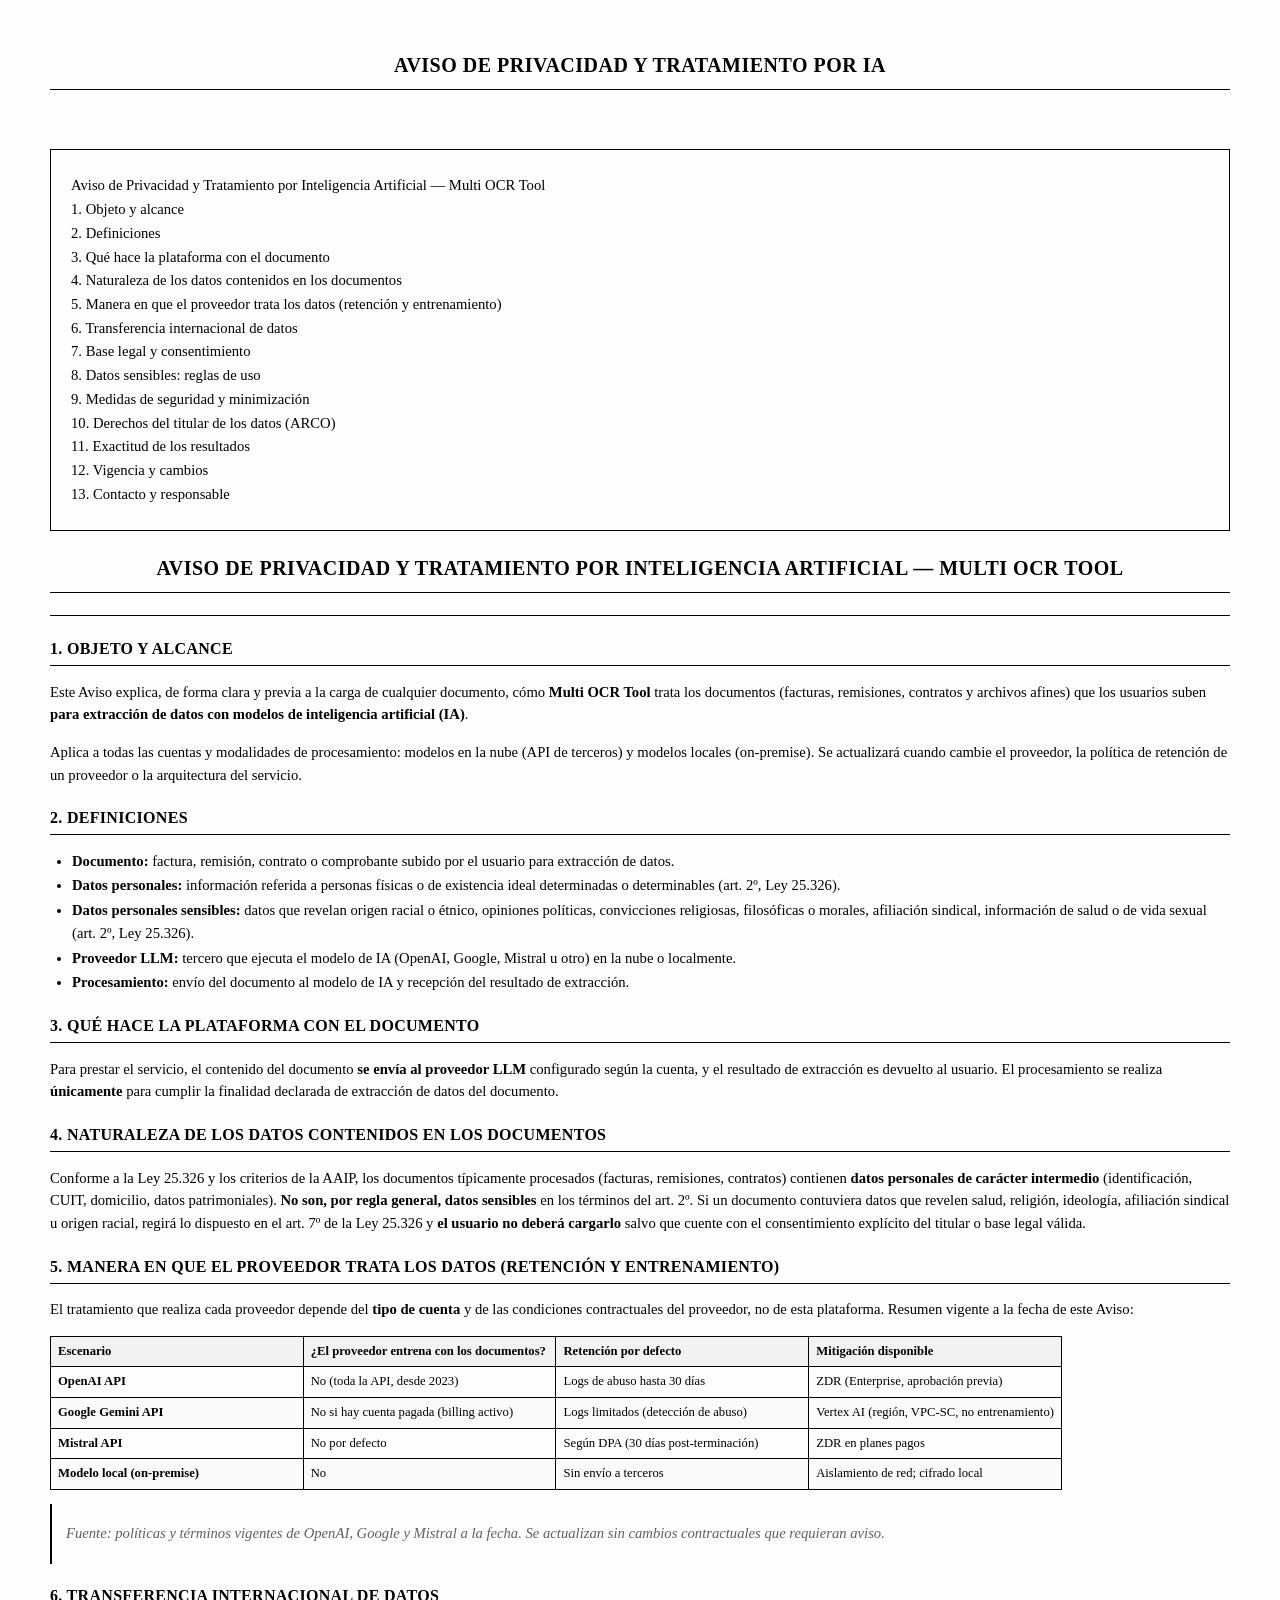
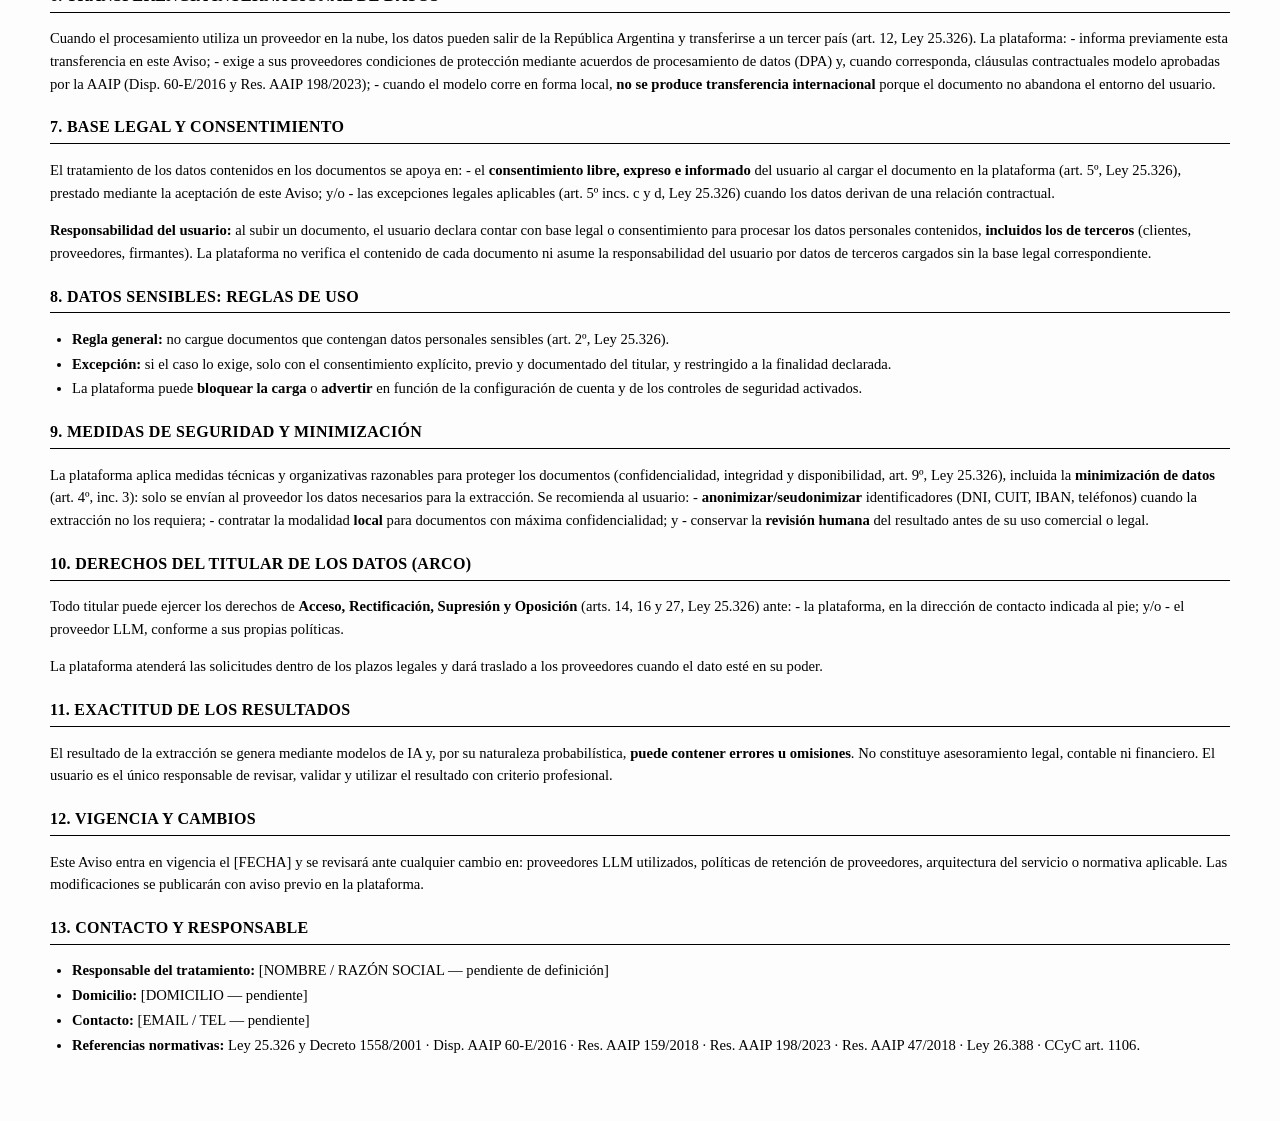
<file: documentacion-datos-sensibles/disclaimer-oficial-datos-sensibles-multiocr.html>
<!DOCTYPE html>
<html xmlns="http://www.w3.org/1999/xhtml">
<head>
  <meta charset="utf-8" />
  <meta name="generator" content="pandoc 3.11" />
  <meta name="viewport" content="width=device-width, initial-scale=1.0, user-scalable=yes" />
  <title>Aviso de Privacidad y Tratamiento por IA</title>
  <style>
    /* Default styles provided by pandoc.
    ** See https://pandoc.org/MANUAL.html#variables-for-html for config info.
    */
    html {
      color: #1a1a1a;
      background-color: #fdfdfd;
    }
    body {
      margin: 0 auto;
      max-width: 36em;
      padding-left: 50px;
      padding-right: 50px;
      padding-top: 50px;
      padding-bottom: 50px;
      hyphens: auto;
      overflow-wrap: break-word;
      text-rendering: optimizeLegibility;
      font-kerning: normal;
    }
    @media (max-width: 600px) {
      body {
        font-size: 0.9em;
        padding: 12px;
      }
      h1 {
        font-size: 1.8em;
      }
    }
    @media print {
      html {
        background-color: white;
      }
      body {
        background-color: transparent;
        color: black;
      }
      p, h2, h3 {
        orphans: 3;
        widows: 3;
      }
      h2, h3, h4 {
        page-break-after: avoid;
      }
    }
    p {
      margin: 1em 0;
    }
    a {
      color: #1a1a1a;
    }
    a:visited {
      color: #1a1a1a;
    }
    img {
      max-width: 100%;
    }
    svg {
      height: auto;
      max-width: 100%;
    }
    h1, h2, h3, h4, h5, h6 {
      margin-top: 1.4em;
    }
    h5, h6 {
      font-size: 1em;
      font-style: italic;
    }
    h6 {
      font-weight: normal;
    }
    ol, ul {
      padding-left: 1.7em;
      margin-top: 1em;
    }
    li > ol, li > ul {
      margin-top: 0;
    }
    blockquote {
      margin: 1em 0 1em 1.7em;
      padding-left: 1em;
      border-left: 2px solid #e6e6e6;
      color: #606060;
    }
    code {
      white-space: pre-wrap;
      font-family: Menlo, Monaco, Consolas, 'Lucida Console', monospace;
      font-size: 85%;
      margin: 0;
      hyphens: manual;
    }
    pre {
      margin: 1em 0;
      overflow: auto;
    }
    pre code {
      padding: 0;
      overflow: visible;
      overflow-wrap: normal;
    }
    .sourceCode {
     background-color: transparent;
     overflow: visible;
    }
    hr {
      border: none;
      border-top: 1px solid #1a1a1a;
      height: 1px;
      margin: 1em 0;
    }
    table {
      margin: 1em 0;
      border-collapse: collapse;
      width: 100%;
      overflow-x: auto;
      display: block;
      font-variant-numeric: lining-nums tabular-nums;
    }
    table caption {
      margin-bottom: 0.75em;
    }
    tbody {
      margin-top: 0.5em;
      border-top: 1px solid #1a1a1a;
      border-bottom: 1px solid #1a1a1a;
    }
    th {
      border-top: 1px solid #1a1a1a;
      padding: 0.25em 0.5em 0.25em 0.5em;
    }
    td {
      padding: 0.125em 0.5em 0.25em 0.5em;
    }
    header {
      margin-bottom: 4em;
      text-align: center;
    }
    #TOC li {
      list-style: none;
    }
    #TOC ul {
      padding-left: 1.3em;
    }
    #TOC > ul {
      padding-left: 0;
    }
    #TOC a:not(:hover) {
      text-decoration: none;
    }
    span.smallcaps{font-variant: small-caps;}
    div.columns{display: flex; gap: 1.5em;}
    div.column{flex: auto;}
    @media screen {
    div.columns{gap: min(4vw, 1.5em);}
    div.column{overflow-x: auto;}
    }
    div.hanging-indent{margin-left: 1.5em; text-indent: -1.5em;}
    /* The extra [class] is a hack that increases specificity enough to
       override a similar rule in reveal.js */
    ul.task-list[class]{list-style: none;}
    ul.task-list li input[type="checkbox"] {
      font-size: inherit;
      width: 0.8em;
      margin: 0 0.8em 0.2em -1.6em;
      vertical-align: middle;
    }
  </style>
  <style>
  @page { size: A4; margin: 25mm 22mm 22mm 22mm; }
  body {
    font-family: "Times New Roman", Georgia, serif;
    font-size: 11pt;
    line-height: 1.55;
    color: #000000;
    max-width: 100%;
  }
  h1 {
    font-size: 15pt;
    font-weight: bold;
    text-transform: uppercase;
    letter-spacing: 0.5px;
    text-align: center;
    border-bottom: 1.5px solid #000000;
    padding-bottom: 8px;
    margin-top: 0;
    margin-bottom: 18px;
  }
  h2 {
    font-size: 12pt;
    font-weight: bold;
    text-transform: uppercase;
    letter-spacing: 0.3px;
    border-bottom: 0.5px solid #000000;
    padding-bottom: 3px;
    margin-top: 20px;
  }
  h3 {
    font-size: 11pt;
    font-weight: bold;
    font-style: italic;
    margin-top: 14px;
  }
  strong { color: #000000; }
  blockquote {
    border-left: 2px solid #000000;
    margin: 0 0 12px 0;
    padding: 4px 14px;
    font-style: italic;
  }
  table {
    border-collapse: collapse;
    width: 100%;
    font-size: 9.5pt;
    margin: 10px 0 14px 0;
  }
  th, td {
    border: 0.75px solid #000000;
    padding: 5px 7px;
    text-align: left;
    vertical-align: top;
  }
  th { background: #f2f2f2; font-weight: bold; }
  tr:nth-child(even) td { background: #fafafa; }
  ul, ol { padding-left: 22px; }
  li { margin-bottom: 2px; }
  hr { border: none; border-top: 1px solid #000000; margin: 22px 0 10px 0; }
  code { font-family: "Courier New", monospace; font-size: 9pt; }
  #TOC {
    border: 1px solid #000000;
    padding: 10px 20px;
    margin-bottom: 22px;
  }
  #TOC ul { list-style: none; padding-left: 0; }
  #TOC li { margin: 1px 0; }
  #TOC a { color: #000000; text-decoration: none; }
  </style>
</head>
<body>
<header id="title-block-header">
<h1 class="title">Aviso de Privacidad y Tratamiento por IA</h1>
</header>
<nav id="TOC" role="doc-toc">
<ul>
<li><a
href="#aviso-de-privacidad-y-tratamiento-por-inteligencia-artificial-multi-ocr-tool"
id="toc-aviso-de-privacidad-y-tratamiento-por-inteligencia-artificial-multi-ocr-tool">Aviso
de Privacidad y Tratamiento por Inteligencia Artificial — Multi OCR
Tool</a>
<ul>
<li><a href="#objeto-y-alcance" id="toc-objeto-y-alcance">1. Objeto y
alcance</a></li>
<li><a href="#definiciones" id="toc-definiciones">2.
Definiciones</a></li>
<li><a href="#qué-hace-la-plataforma-con-el-documento"
id="toc-qué-hace-la-plataforma-con-el-documento">3. Qué hace la
plataforma con el documento</a></li>
<li><a href="#naturaleza-de-los-datos-contenidos-en-los-documentos"
id="toc-naturaleza-de-los-datos-contenidos-en-los-documentos">4.
Naturaleza de los datos contenidos en los documentos</a></li>
<li><a
href="#manera-en-que-el-proveedor-trata-los-datos-retención-y-entrenamiento"
id="toc-manera-en-que-el-proveedor-trata-los-datos-retención-y-entrenamiento">5.
Manera en que el proveedor trata los datos (retención y
entrenamiento)</a></li>
<li><a href="#transferencia-internacional-de-datos"
id="toc-transferencia-internacional-de-datos">6. Transferencia
internacional de datos</a></li>
<li><a href="#base-legal-y-consentimiento"
id="toc-base-legal-y-consentimiento">7. Base legal y
consentimiento</a></li>
<li><a href="#datos-sensibles-reglas-de-uso"
id="toc-datos-sensibles-reglas-de-uso">8. Datos sensibles: reglas de
uso</a></li>
<li><a href="#medidas-de-seguridad-y-minimización"
id="toc-medidas-de-seguridad-y-minimización">9. Medidas de seguridad y
minimización</a></li>
<li><a href="#derechos-del-titular-de-los-datos-arco"
id="toc-derechos-del-titular-de-los-datos-arco">10. Derechos del titular
de los datos (ARCO)</a></li>
<li><a href="#exactitud-de-los-resultados"
id="toc-exactitud-de-los-resultados">11. Exactitud de los
resultados</a></li>
<li><a href="#vigencia-y-cambios" id="toc-vigencia-y-cambios">12.
Vigencia y cambios</a></li>
<li><a href="#contacto-y-responsable"
id="toc-contacto-y-responsable">13. Contacto y responsable</a></li>
</ul></li>
</ul>
</nav>
<h1
id="aviso-de-privacidad-y-tratamiento-por-inteligencia-artificial-multi-ocr-tool">Aviso
de Privacidad y Tratamiento por Inteligencia Artificial — Multi OCR
Tool</h1>
<hr />
<h2 id="objeto-y-alcance">1. Objeto y alcance</h2>
<p>Este Aviso explica, de forma clara y previa a la carga de cualquier
documento, cómo <strong>Multi OCR Tool</strong> trata los documentos
(facturas, remisiones, contratos y archivos afines) que los usuarios
suben <strong>para extracción de datos con modelos de inteligencia
artificial (IA)</strong>.</p>
<p>Aplica a todas las cuentas y modalidades de procesamiento: modelos en
la nube (API de terceros) y modelos locales (on-premise). Se actualizará
cuando cambie el proveedor, la política de retención de un proveedor o
la arquitectura del servicio.</p>
<h2 id="definiciones">2. Definiciones</h2>
<ul>
<li><strong>Documento:</strong> factura, remisión, contrato o
comprobante subido por el usuario para extracción de datos.</li>
<li><strong>Datos personales:</strong> información referida a personas
físicas o de existencia ideal determinadas o determinables (art. 2º, Ley
25.326).</li>
<li><strong>Datos personales sensibles:</strong> datos que revelan
origen racial o étnico, opiniones políticas, convicciones religiosas,
filosóficas o morales, afiliación sindical, información de salud o de
vida sexual (art. 2º, Ley 25.326).</li>
<li><strong>Proveedor LLM:</strong> tercero que ejecuta el modelo de IA
(OpenAI, Google, Mistral u otro) en la nube o localmente.</li>
<li><strong>Procesamiento:</strong> envío del documento al modelo de IA
y recepción del resultado de extracción.</li>
</ul>
<h2 id="qué-hace-la-plataforma-con-el-documento">3. Qué hace la
plataforma con el documento</h2>
<p>Para prestar el servicio, el contenido del documento <strong>se envía
al proveedor LLM</strong> configurado según la cuenta, y el resultado de
extracción es devuelto al usuario. El procesamiento se realiza
<strong>únicamente</strong> para cumplir la finalidad declarada de
extracción de datos del documento.</p>
<h2 id="naturaleza-de-los-datos-contenidos-en-los-documentos">4.
Naturaleza de los datos contenidos en los documentos</h2>
<p>Conforme a la Ley 25.326 y los criterios de la AAIP, los documentos
típicamente procesados (facturas, remisiones, contratos) contienen
<strong>datos personales de carácter intermedio</strong>
(identificación, CUIT, domicilio, datos patrimoniales). <strong>No son,
por regla general, datos sensibles</strong> en los términos del art. 2º.
Si un documento contuviera datos que revelen salud, religión, ideología,
afiliación sindical u origen racial, regirá lo dispuesto en el art. 7º
de la Ley 25.326 y <strong>el usuario no deberá cargarlo</strong> salvo
que cuente con el consentimiento explícito del titular o base legal
válida.</p>
<h2
id="manera-en-que-el-proveedor-trata-los-datos-retención-y-entrenamiento">5.
Manera en que el proveedor trata los datos (retención y
entrenamiento)</h2>
<p>El tratamiento que realiza cada proveedor depende del <strong>tipo de
cuenta</strong> y de las condiciones contractuales del proveedor, no de
esta plataforma. Resumen vigente a la fecha de este Aviso:</p>
<table>
<colgroup>
<col style="width: 25%" />
<col style="width: 25%" />
<col style="width: 25%" />
<col style="width: 25%" />
</colgroup>
<thead>
<tr>
<th>Escenario</th>
<th>¿El proveedor entrena con los documentos?</th>
<th>Retención por defecto</th>
<th>Mitigación disponible</th>
</tr>
</thead>
<tbody>
<tr>
<td><strong>OpenAI API</strong></td>
<td>No (toda la API, desde 2023)</td>
<td>Logs de abuso hasta 30 días</td>
<td>ZDR (Enterprise, aprobación previa)</td>
</tr>
<tr>
<td><strong>Google Gemini API</strong></td>
<td>No si hay cuenta pagada (billing activo)</td>
<td>Logs limitados (detección de abuso)</td>
<td>Vertex AI (región, VPC-SC, no entrenamiento)</td>
</tr>
<tr>
<td><strong>Mistral API</strong></td>
<td>No por defecto</td>
<td>Según DPA (30 días post-terminación)</td>
<td>ZDR en planes pagos</td>
</tr>
<tr>
<td><strong>Modelo local (on-premise)</strong></td>
<td>No</td>
<td>Sin envío a terceros</td>
<td>Aislamiento de red; cifrado local</td>
</tr>
</tbody>
</table>
<blockquote>
<p>Fuente: políticas y términos vigentes de OpenAI, Google y Mistral a
la fecha. Se actualizan sin cambios contractuales que requieran
aviso.</p>
</blockquote>
<h2 id="transferencia-internacional-de-datos">6. Transferencia
internacional de datos</h2>
<p>Cuando el procesamiento utiliza un proveedor en la nube, los datos
pueden salir de la República Argentina y transferirse a un tercer país
(art. 12, Ley 25.326). La plataforma: - informa previamente esta
transferencia en este Aviso; - exige a sus proveedores condiciones de
protección mediante acuerdos de procesamiento de datos (DPA) y, cuando
corresponda, cláusulas contractuales modelo aprobadas por la AAIP (Disp.
60-E/2016 y Res. AAIP 198/2023); - cuando el modelo corre en forma
local, <strong>no se produce transferencia internacional</strong> porque
el documento no abandona el entorno del usuario.</p>
<h2 id="base-legal-y-consentimiento">7. Base legal y consentimiento</h2>
<p>El tratamiento de los datos contenidos en los documentos se apoya en:
- el <strong>consentimiento libre, expreso e informado</strong> del
usuario al cargar el documento en la plataforma (art. 5º, Ley 25.326),
prestado mediante la aceptación de este Aviso; y/o - las excepciones
legales aplicables (art. 5º incs. c y d, Ley 25.326) cuando los datos
derivan de una relación contractual.</p>
<p><strong>Responsabilidad del usuario:</strong> al subir un documento,
el usuario declara contar con base legal o consentimiento para procesar
los datos personales contenidos, <strong>incluidos los de
terceros</strong> (clientes, proveedores, firmantes). La plataforma no
verifica el contenido de cada documento ni asume la responsabilidad del
usuario por datos de terceros cargados sin la base legal
correspondiente.</p>
<h2 id="datos-sensibles-reglas-de-uso">8. Datos sensibles: reglas de
uso</h2>
<ul>
<li><strong>Regla general:</strong> no cargue documentos que contengan
datos personales sensibles (art. 2º, Ley 25.326).</li>
<li><strong>Excepción:</strong> si el caso lo exige, solo con el
consentimiento explícito, previo y documentado del titular, y
restringido a la finalidad declarada.</li>
<li>La plataforma puede <strong>bloquear la carga</strong> o
<strong>advertir</strong> en función de la configuración de cuenta y de
los controles de seguridad activados.</li>
</ul>
<h2 id="medidas-de-seguridad-y-minimización">9. Medidas de seguridad y
minimización</h2>
<p>La plataforma aplica medidas técnicas y organizativas razonables para
proteger los documentos (confidencialidad, integridad y disponibilidad,
art. 9º, Ley 25.326), incluida la <strong>minimización de datos</strong>
(art. 4º, inc. 3): solo se envían al proveedor los datos necesarios para
la extracción. Se recomienda al usuario: -
<strong>anonimizar/seudonimizar</strong> identificadores (DNI, CUIT,
IBAN, teléfonos) cuando la extracción no los requiera; - contratar la
modalidad <strong>local</strong> para documentos con máxima
confidencialidad; y - conservar la <strong>revisión humana</strong> del
resultado antes de su uso comercial o legal.</p>
<h2 id="derechos-del-titular-de-los-datos-arco">10. Derechos del titular
de los datos (ARCO)</h2>
<p>Todo titular puede ejercer los derechos de <strong>Acceso,
Rectificación, Supresión y Oposición</strong> (arts. 14, 16 y 27, Ley
25.326) ante: - la plataforma, en la dirección de contacto indicada al
pie; y/o - el proveedor LLM, conforme a sus propias políticas.</p>
<p>La plataforma atenderá las solicitudes dentro de los plazos legales y
dará traslado a los proveedores cuando el dato esté en su poder.</p>
<h2 id="exactitud-de-los-resultados">11. Exactitud de los
resultados</h2>
<p>El resultado de la extracción se genera mediante modelos de IA y, por
su naturaleza probabilística, <strong>puede contener errores u
omisiones</strong>. No constituye asesoramiento legal, contable ni
financiero. El usuario es el único responsable de revisar, validar y
utilizar el resultado con criterio profesional.</p>
<h2 id="vigencia-y-cambios">12. Vigencia y cambios</h2>
<p>Este Aviso entra en vigencia el [FECHA] y se revisará ante cualquier
cambio en: proveedores LLM utilizados, políticas de retención de
proveedores, arquitectura del servicio o normativa aplicable. Las
modificaciones se publicarán con aviso previo en la plataforma.</p>
<h2 id="contacto-y-responsable">13. Contacto y responsable</h2>
<ul>
<li><strong>Responsable del tratamiento:</strong> [NOMBRE / RAZÓN SOCIAL
— pendiente de definición]</li>
<li><strong>Domicilio:</strong> [DOMICILIO — pendiente]</li>
<li><strong>Contacto:</strong> [EMAIL / TEL — pendiente]</li>
<li><strong>Referencias normativas:</strong> Ley 25.326 y Decreto
1558/2001 · Disp. AAIP 60-E/2016 · Res. AAIP 159/2018 · Res. AAIP
198/2023 · Res. AAIP 47/2018 · Ley 26.388 · CCyC art. 1106.</li>
</ul>
</body>
</html>
</file>
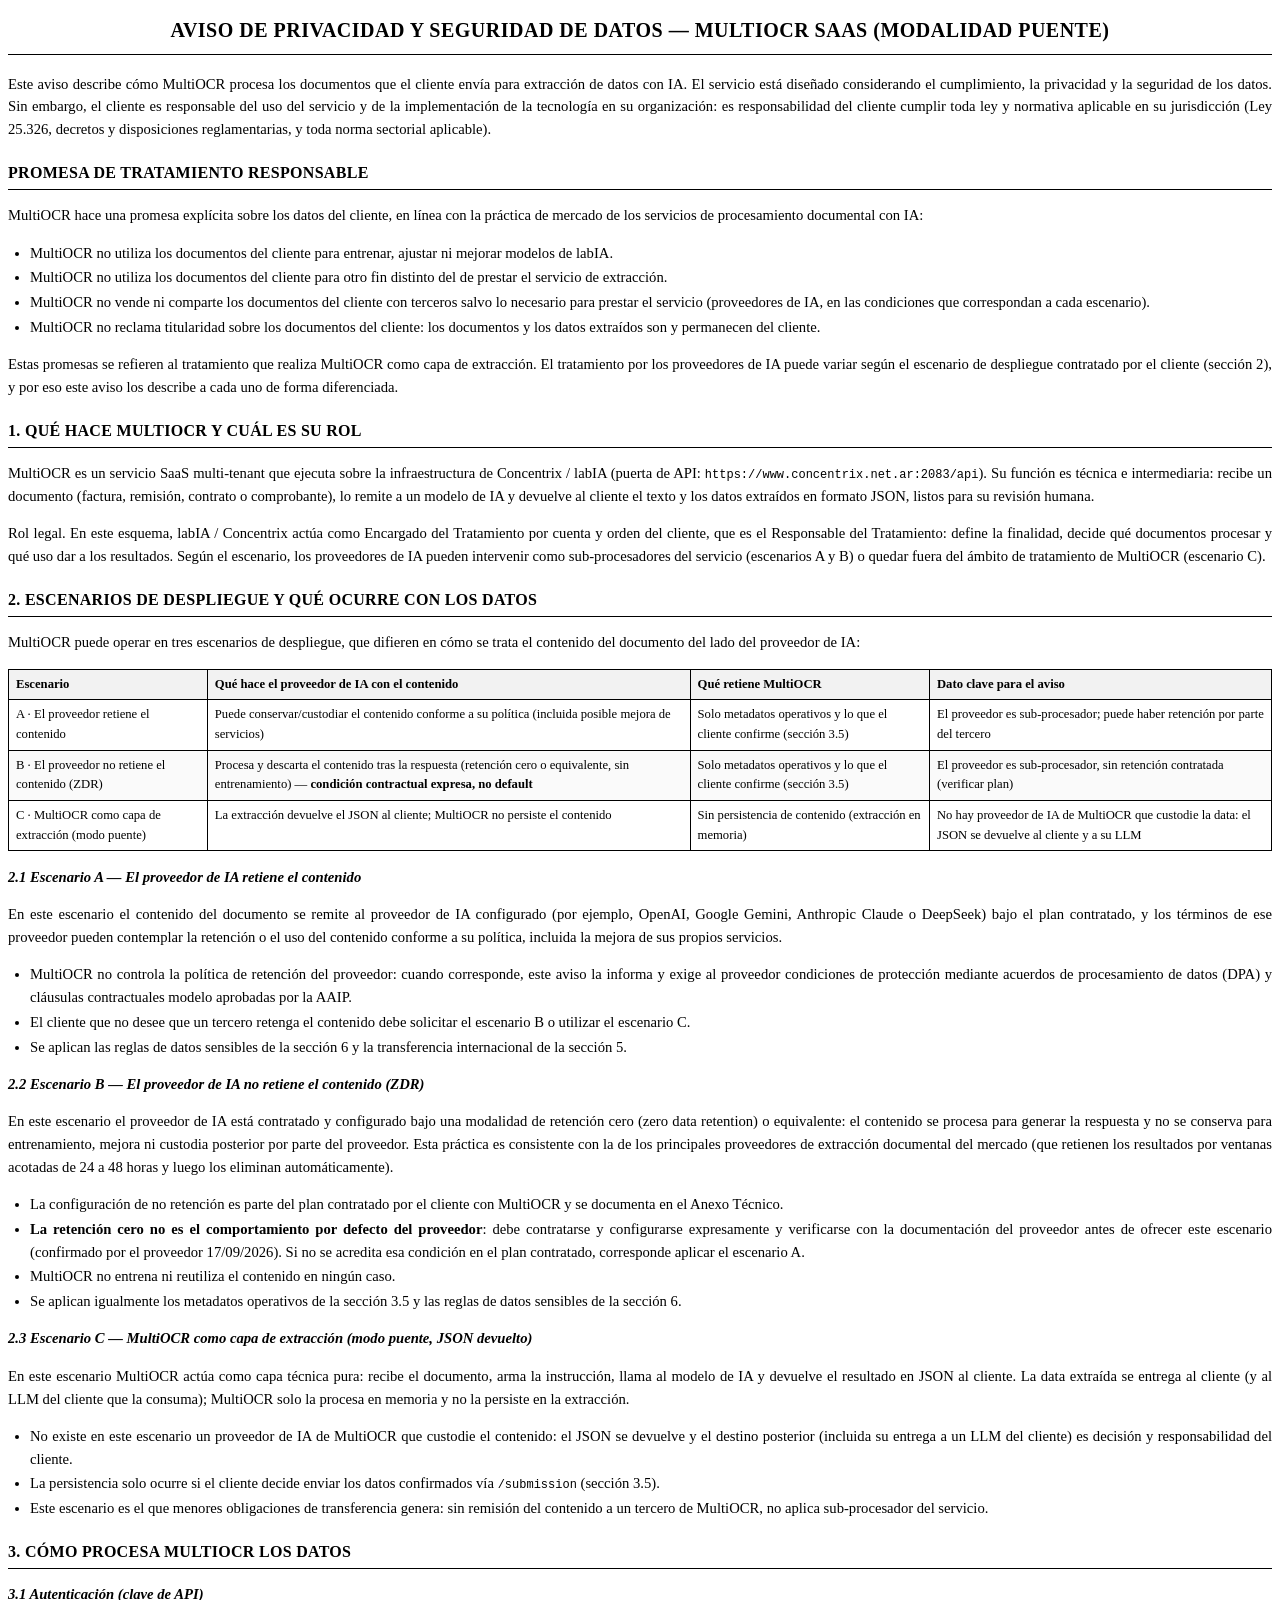
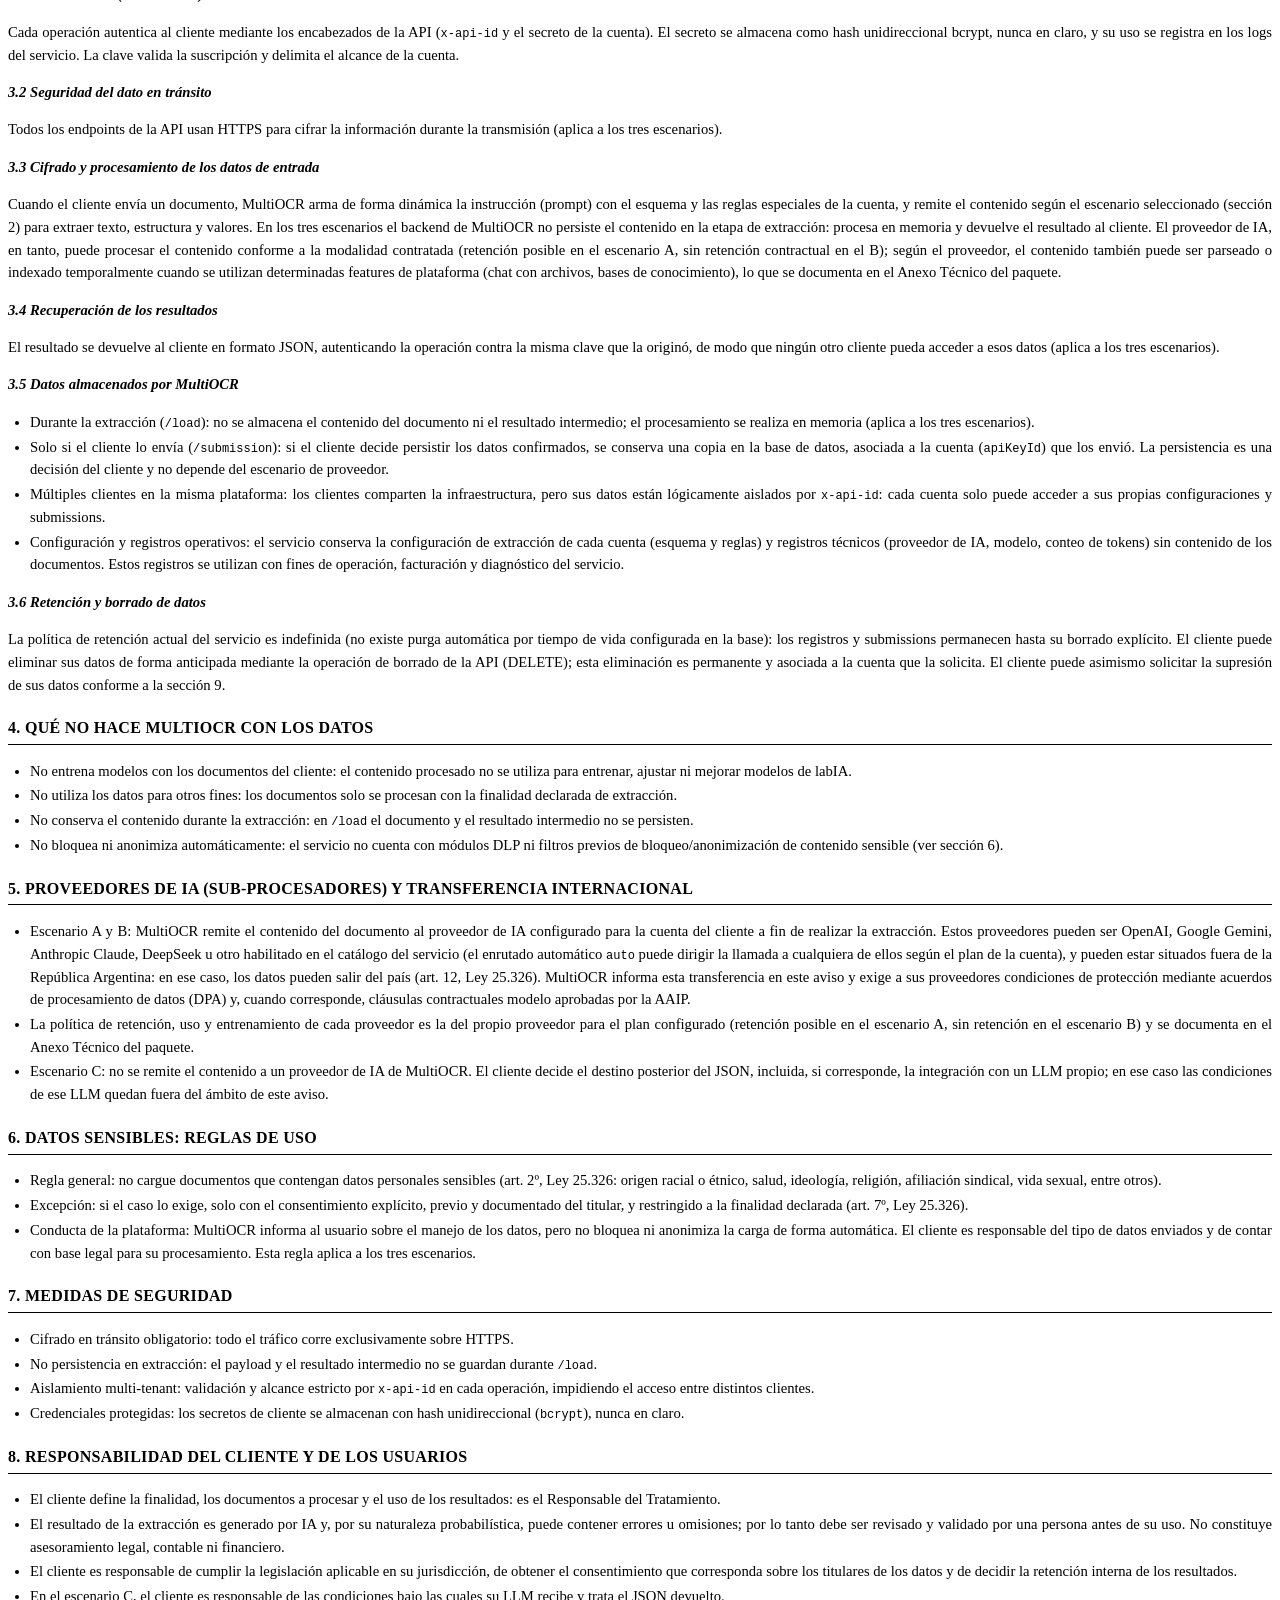
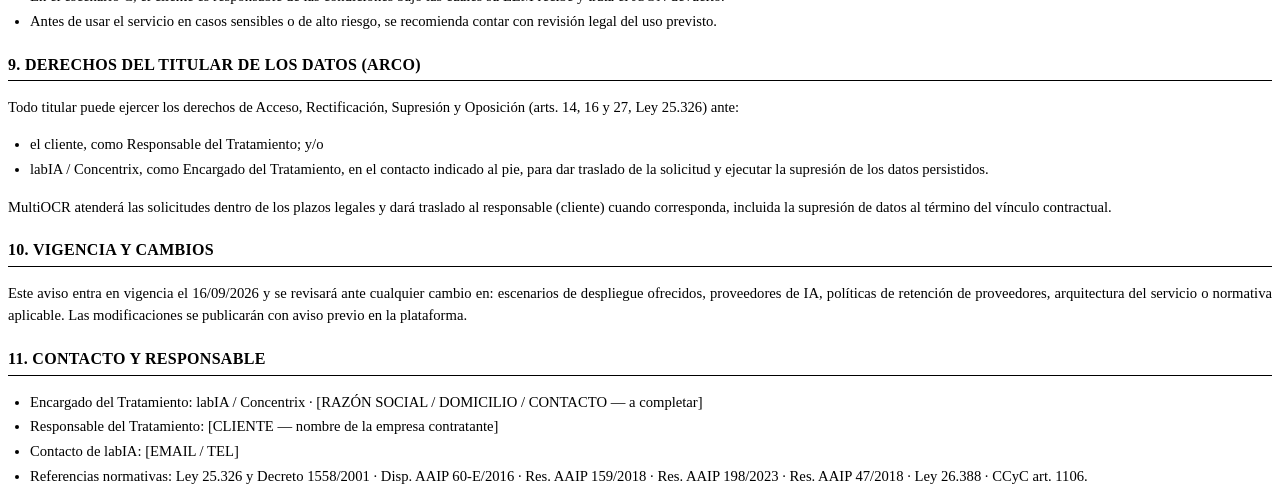
<file: documentacion-datos-sensibles/disclaimer-oficial-puente-datos-sensibles.html>
<!DOCTYPE html><html lang="es"><head><meta charset="UTF-8"><title>Aviso de Privacidad y Seguridad de Datos — MultiOCR SaaS (Modalidad Puente)</title><style>
@page { size: A4; margin: 25mm 22mm 22mm 22mm; }
body {
  font-family: "Times New Roman", Georgia, serif;
  font-size: 11pt;
  line-height: 1.55;
  color: #000000;
  max-width: 100%;
  text-align: justify;
}
h1 {
  font-size: 15pt;
  font-weight: bold;
  text-transform: uppercase;
  letter-spacing: 0.5px;
  text-align: center;
  border-bottom: 1.5px solid #000000;
  padding-bottom: 8px;
  margin-top: 0;
  margin-bottom: 18px;
}
h2 {
  font-size: 12pt;
  font-weight: bold;
  text-transform: uppercase;
  letter-spacing: 0.3px;
  border-bottom: 0.5px solid #000000;
  padding-bottom: 3px;
  margin-top: 20px;
}
h3 {
  font-size: 11pt;
  font-weight: bold;
  font-style: italic;
  margin-top: 14px;
}
strong { color: #000000; }
blockquote {
  border-left: 2px solid #000000;
  margin: 0 0 12px 0;
  padding: 4px 14px;
  font-style: italic;
}
table {
  border-collapse: collapse;
  width: 100%;
  font-size: 9.5pt;
  margin: 10px 0 14px 0;
}
th, td {
  border: 0.75px solid #000000;
  padding: 5px 7px;
  text-align: left;
  vertical-align: top;
}
th { background: #f2f2f2; font-weight: bold; }
tr:nth-child(even) td { background: #fafafa; }
ul, ol { padding-left: 22px; }
li { margin-bottom: 2px; }
hr { border: none; border-top: 1px solid #000000; margin: 22px 0 10px 0; }
code { font-family: "Courier New", monospace; font-size: 9pt; }
#TOC {
  border: 1px solid #000000;
  padding: 10px 20px;
  margin-bottom: 22px;
}
#TOC ul { list-style: none; padding-left: 0; }
#TOC li { margin: 1px 0; }
#TOC a { color: #000000; text-decoration: none; }</style></head><body>
<p><h1>Aviso de Privacidad y Seguridad de Datos — MultiOCR SaaS (Modalidad Puente)</h1></p>
<p>Este aviso describe cómo MultiOCR procesa los documentos que el cliente envía para extracción de datos con IA. El servicio está diseñado considerando el cumplimiento, la privacidad y la seguridad de los datos. Sin embargo, el cliente es responsable del uso del servicio y de la implementación de la tecnología en su organización: es responsabilidad del cliente cumplir toda ley y normativa aplicable en su jurisdicción (Ley 25.326, decretos y disposiciones reglamentarias, y toda norma sectorial aplicable).</p>
<p><h2>Promesa de tratamiento responsable</h2></p>
<p>MultiOCR hace una promesa explícita sobre los datos del cliente, en línea con la práctica de mercado de los servicios de procesamiento documental con IA:</p>
<ul><li>MultiOCR no utiliza los documentos del cliente para entrenar, ajustar ni mejorar modelos de labIA.</li><li>MultiOCR no utiliza los documentos del cliente para otro fin distinto del de prestar el servicio de extracción.</li><li>MultiOCR no vende ni comparte los documentos del cliente con terceros salvo lo necesario para prestar el servicio (proveedores de IA, en las condiciones que correspondan a cada escenario).</li><li>MultiOCR no reclama titularidad sobre los documentos del cliente: los documentos y los datos extraídos son y permanecen del cliente.</li></ul>
<p>Estas promesas se refieren al tratamiento que realiza MultiOCR como capa de extracción. El tratamiento por los proveedores de IA puede variar según el escenario de despliegue contratado por el cliente (sección 2), y por eso este aviso los describe a cada uno de forma diferenciada.</p>
<p><h2>1. Qué hace MultiOCR y cuál es su rol</h2></p>
<p>MultiOCR es un servicio SaaS multi-tenant que ejecuta sobre la infraestructura de Concentrix / labIA (puerta de API: <code>https://www.concentrix.net.ar:2083/api</code>). Su función es técnica e intermediaria: recibe un documento (factura, remisión, contrato o comprobante), lo remite a un modelo de IA y devuelve al cliente el texto y los datos extraídos en formato JSON, listos para su revisión humana.</p>
<p>Rol legal. En este esquema, labIA / Concentrix actúa como Encargado del Tratamiento por cuenta y orden del cliente, que es el Responsable del Tratamiento: define la finalidad, decide qué documentos procesar y qué uso dar a los resultados. Según el escenario, los proveedores de IA pueden intervenir como sub-procesadores del servicio (escenarios A y B) o quedar fuera del ámbito de tratamiento de MultiOCR (escenario C).</p>
<p><h2>2. Escenarios de despliegue y qué ocurre con los datos</h2></p>
<p>MultiOCR puede operar en tres escenarios de despliegue, que difieren en cómo se trata el contenido del documento del lado del proveedor de IA:</p>
<table><thead><tr><th>Escenario</th><th>Qué hace el proveedor de IA con el contenido</th><th>Qué retiene MultiOCR</th><th>Dato clave para el aviso</th></tr></thead><tbody><tr><td>A · El proveedor retiene el contenido</td><td>Puede conservar/custodiar el contenido conforme a su política (incluida posible mejora de servicios)</td><td>Solo metadatos operativos y lo que el cliente confirme (sección 3.5)</td><td>El proveedor es sub-procesador; puede haber retención por parte del tercero</td></tr><tr><td>B · El proveedor no retiene el contenido (ZDR)</td><td>Procesa y descarta el contenido tras la respuesta (retención cero o equivalente, sin entrenamiento) — <strong>condición contractual expresa, no default</strong></td><td>Solo metadatos operativos y lo que el cliente confirme (sección 3.5)</td><td>El proveedor es sub-procesador, sin retención contratada (verificar plan)</td></tr><tr><td>C · MultiOCR como capa de extracción (modo puente)</td><td>La extracción devuelve el JSON al cliente; MultiOCR no persiste el contenido</td><td>Sin persistencia de contenido (extracción en memoria)</td><td>No hay proveedor de IA de MultiOCR que custodie la data: el JSON se devuelve al cliente y a su LLM</td></tr></tbody></table>
<p><h3>2.1 Escenario A — El proveedor de IA retiene el contenido</h3></p>
<p>En este escenario el contenido del documento se remite al proveedor de IA configurado (por ejemplo, OpenAI, Google Gemini, Anthropic Claude o DeepSeek) bajo el plan contratado, y los términos de ese proveedor pueden contemplar la retención o el uso del contenido conforme a su política, incluida la mejora de sus propios servicios.</p>
<ul><li>MultiOCR no controla la política de retención del proveedor: cuando corresponde, este aviso la informa y exige al proveedor condiciones de protección mediante acuerdos de procesamiento de datos (DPA) y cláusulas contractuales modelo aprobadas por la AAIP.</li><li>El cliente que no desee que un tercero retenga el contenido debe solicitar el escenario B o utilizar el escenario C.</li><li>Se aplican las reglas de datos sensibles de la sección 6 y la transferencia internacional de la sección 5.</li></ul>
<p><h3>2.2 Escenario B — El proveedor de IA no retiene el contenido (ZDR)</h3></p>
<p>En este escenario el proveedor de IA está contratado y configurado bajo una modalidad de retención cero (zero data retention) o equivalente: el contenido se procesa para generar la respuesta y no se conserva para entrenamiento, mejora ni custodia posterior por parte del proveedor. Esta práctica es consistente con la de los principales proveedores de extracción documental del mercado (que retienen los resultados por ventanas acotadas de 24 a 48 horas y luego los eliminan automáticamente).</p>
<ul><li>La configuración de no retención es parte del plan contratado por el cliente con MultiOCR y se documenta en el Anexo Técnico.</li><li><strong>La retención cero no es el comportamiento por defecto del proveedor</strong>: debe contratarse y configurarse expresamente y verificarse con la documentación del proveedor antes de ofrecer este escenario (confirmado por el proveedor 17/09/2026). Si no se acredita esa condición en el plan contratado, corresponde aplicar el escenario A.</li><li>MultiOCR no entrena ni reutiliza el contenido en ningún caso.</li><li>Se aplican igualmente los metadatos operativos de la sección 3.5 y las reglas de datos sensibles de la sección 6.</li></ul>
<p><h3>2.3 Escenario C — MultiOCR como capa de extracción (modo puente, JSON devuelto)</h3></p>
<p>En este escenario MultiOCR actúa como capa técnica pura: recibe el documento, arma la instrucción, llama al modelo de IA y devuelve el resultado en JSON al cliente. La data extraída se entrega al cliente (y al LLM del cliente que la consuma); MultiOCR solo la procesa en memoria y no la persiste en la extracción.</p>
<ul><li>No existe en este escenario un proveedor de IA de MultiOCR que custodie el contenido: el JSON se devuelve y el destino posterior (incluida su entrega a un LLM del cliente) es decisión y responsabilidad del cliente.</li><li>La persistencia solo ocurre si el cliente decide enviar los datos confirmados vía <code>/submission</code> (sección 3.5).</li><li>Este escenario es el que menores obligaciones de transferencia genera: sin remisión del contenido a un tercero de MultiOCR, no aplica sub-procesador del servicio.</li></ul>
<p><h2>3. Cómo procesa MultiOCR los datos</h2></p>
<p><h3>3.1 Autenticación (clave de API)</h3></p>
<p>Cada operación autentica al cliente mediante los encabezados de la API (<code>x-api-id</code> y el secreto de la cuenta). El secreto se almacena como hash unidireccional bcrypt, nunca en claro, y su uso se registra en los logs del servicio. La clave valida la suscripción y delimita el alcance de la cuenta.</p>
<p><h3>3.2 Seguridad del dato en tránsito</h3></p>
<p>Todos los endpoints de la API usan HTTPS para cifrar la información durante la transmisión (aplica a los tres escenarios).</p>
<p><h3>3.3 Cifrado y procesamiento de los datos de entrada</h3></p>
<p>Cuando el cliente envía un documento, MultiOCR arma de forma dinámica la instrucción (prompt) con el esquema y las reglas especiales de la cuenta, y remite el contenido según el escenario seleccionado (sección 2) para extraer texto, estructura y valores. En los tres escenarios el backend de MultiOCR no persiste el contenido en la etapa de extracción: procesa en memoria y devuelve el resultado al cliente. El proveedor de IA, en tanto, puede procesar el contenido conforme a la modalidad contratada (retención posible en el escenario A, sin retención contractual en el B); según el proveedor, el contenido también puede ser parseado o indexado temporalmente cuando se utilizan determinadas features de plataforma (chat con archivos, bases de conocimiento), lo que se documenta en el Anexo Técnico del paquete.</p>
<p><h3>3.4 Recuperación de los resultados</h3></p>
<p>El resultado se devuelve al cliente en formato JSON, autenticando la operación contra la misma clave que la originó, de modo que ningún otro cliente pueda acceder a esos datos (aplica a los tres escenarios).</p>
<p><h3>3.5 Datos almacenados por MultiOCR</h3></p>
<ul><li>Durante la extracción (<code>/load</code>): no se almacena el contenido del documento ni el resultado intermedio; el procesamiento se realiza en memoria (aplica a los tres escenarios).</li><li>Solo si el cliente lo envía (<code>/submission</code>): si el cliente decide persistir los datos confirmados, se conserva una copia en la base de datos, asociada a la cuenta (<code>apiKeyId</code>) que los envió. La persistencia es una decisión del cliente y no depende del escenario de proveedor.</li><li>Múltiples clientes en la misma plataforma: los clientes comparten la infraestructura, pero sus datos están lógicamente aislados por <code>x-api-id</code>: cada cuenta solo puede acceder a sus propias configuraciones y submissions.</li><li>Configuración y registros operativos: el servicio conserva la configuración de extracción de cada cuenta (esquema y reglas) y registros técnicos (proveedor de IA, modelo, conteo de tokens) sin contenido de los documentos. Estos registros se utilizan con fines de operación, facturación y diagnóstico del servicio.</li></ul>
<p><h3>3.6 Retención y borrado de datos</h3></p>
<p>La política de retención actual del servicio es indefinida (no existe purga automática por tiempo de vida configurada en la base): los registros y submissions permanecen hasta su borrado explícito. El cliente puede eliminar sus datos de forma anticipada mediante la operación de borrado de la API (DELETE); esta eliminación es permanente y asociada a la cuenta que la solicita. El cliente puede asimismo solicitar la supresión de sus datos conforme a la sección 9.</p>
<p><h2>4. Qué NO hace MultiOCR con los datos</h2></p>
<ul><li>No entrena modelos con los documentos del cliente: el contenido procesado no se utiliza para entrenar, ajustar ni mejorar modelos de labIA.</li><li>No utiliza los datos para otros fines: los documentos solo se procesan con la finalidad declarada de extracción.</li><li>No conserva el contenido durante la extracción: en <code>/load</code> el documento y el resultado intermedio no se persisten.</li><li>No bloquea ni anonimiza automáticamente: el servicio no cuenta con módulos DLP ni filtros previos de bloqueo/anonimización de contenido sensible (ver sección 6).</li></ul>
<p><h2>5. Proveedores de IA (sub-procesadores) y transferencia internacional</h2></p>
<ul><li>Escenario A y B: MultiOCR remite el contenido del documento al proveedor de IA configurado para la cuenta del cliente a fin de realizar la extracción. Estos proveedores pueden ser OpenAI, Google Gemini, Anthropic Claude, DeepSeek u otro habilitado en el catálogo del servicio (el enrutado automático <code>auto</code> puede dirigir la llamada a cualquiera de ellos según el plan de la cuenta), y pueden estar situados fuera de la República Argentina: en ese caso, los datos pueden salir del país (art. 12, Ley 25.326). MultiOCR informa esta transferencia en este aviso y exige a sus proveedores condiciones de protección mediante acuerdos de procesamiento de datos (DPA) y, cuando corresponde, cláusulas contractuales modelo aprobadas por la AAIP.</li><li>La política de retención, uso y entrenamiento de cada proveedor es la del propio proveedor para el plan configurado (retención posible en el escenario A, sin retención en el escenario B) y se documenta en el Anexo Técnico del paquete.</li><li>Escenario C: no se remite el contenido a un proveedor de IA de MultiOCR. El cliente decide el destino posterior del JSON, incluida, si corresponde, la integración con un LLM propio; en ese caso las condiciones de ese LLM quedan fuera del ámbito de este aviso.</li></ul>
<p><h2>6. Datos sensibles: reglas de uso</h2></p>
<ul><li>Regla general: no cargue documentos que contengan datos personales sensibles (art. 2º, Ley 25.326: origen racial o étnico, salud, ideología, religión, afiliación sindical, vida sexual, entre otros).</li><li>Excepción: si el caso lo exige, solo con el consentimiento explícito, previo y documentado del titular, y restringido a la finalidad declarada (art. 7º, Ley 25.326).</li><li>Conducta de la plataforma: MultiOCR informa al usuario sobre el manejo de los datos, pero no bloquea ni anonimiza la carga de forma automática. El cliente es responsable del tipo de datos enviados y de contar con base legal para su procesamiento. Esta regla aplica a los tres escenarios.</li></ul>
<p><h2>7. Medidas de seguridad</h2></p>
<ul><li>Cifrado en tránsito obligatorio: todo el tráfico corre exclusivamente sobre HTTPS.</li><li>No persistencia en extracción: el payload y el resultado intermedio no se guardan durante <code>/load</code>.</li><li>Aislamiento multi-tenant: validación y alcance estricto por <code>x-api-id</code> en cada operación, impidiendo el acceso entre distintos clientes.</li><li>Credenciales protegidas: los secretos de cliente se almacenan con hash unidireccional (<code>bcrypt</code>), nunca en claro.</li></ul>
<p><h2>8. Responsabilidad del cliente y de los usuarios</h2></p>
<ul><li>El cliente define la finalidad, los documentos a procesar y el uso de los resultados: es el Responsable del Tratamiento.</li><li>El resultado de la extracción es generado por IA y, por su naturaleza probabilística, puede contener errores u omisiones; por lo tanto debe ser revisado y validado por una persona antes de su uso. No constituye asesoramiento legal, contable ni financiero.</li><li>El cliente es responsable de cumplir la legislación aplicable en su jurisdicción, de obtener el consentimiento que corresponda sobre los titulares de los datos y de decidir la retención interna de los resultados.</li><li>En el escenario C, el cliente es responsable de las condiciones bajo las cuales su LLM recibe y trata el JSON devuelto.</li><li>Antes de usar el servicio en casos sensibles o de alto riesgo, se recomienda contar con revisión legal del uso previsto.</li></ul>
<p><h2>9. Derechos del titular de los datos (ARCO)</h2></p>
<p>Todo titular puede ejercer los derechos de Acceso, Rectificación, Supresión y Oposición (arts. 14, 16 y 27, Ley 25.326) ante:</p>
<ul><li>el cliente, como Responsable del Tratamiento; y/o</li><li>labIA / Concentrix, como Encargado del Tratamiento, en el contacto indicado al pie, para dar traslado de la solicitud y ejecutar la supresión de los datos persistidos.</li></ul>
<p>MultiOCR atenderá las solicitudes dentro de los plazos legales y dará traslado al responsable (cliente) cuando corresponda, incluida la supresión de datos al término del vínculo contractual.</p>
<p><h2>10. Vigencia y cambios</h2></p>
<p>Este aviso entra en vigencia el 16/09/2026 y se revisará ante cualquier cambio en: escenarios de despliegue ofrecidos, proveedores de IA, políticas de retención de proveedores, arquitectura del servicio o normativa aplicable. Las modificaciones se publicarán con aviso previo en la plataforma.</p>
<p><h2>11. Contacto y responsable</h2></p>
<ul><li>Encargado del Tratamiento: labIA / Concentrix · [RAZÓN SOCIAL / DOMICILIO / CONTACTO — a completar]</li><li>Responsable del Tratamiento: [CLIENTE — nombre de la empresa contratante]</li><li>Contacto de labIA: [EMAIL / TEL]</li><li>Referencias normativas: Ley 25.326 y Decreto 1558/2001 · Disp. AAIP 60-E/2016 · Res. AAIP 159/2018 · Res. AAIP 198/2023 · Res. AAIP 47/2018 · Ley 26.388 · CCyC art. 1106.</li></ul></body></html>
</file>
